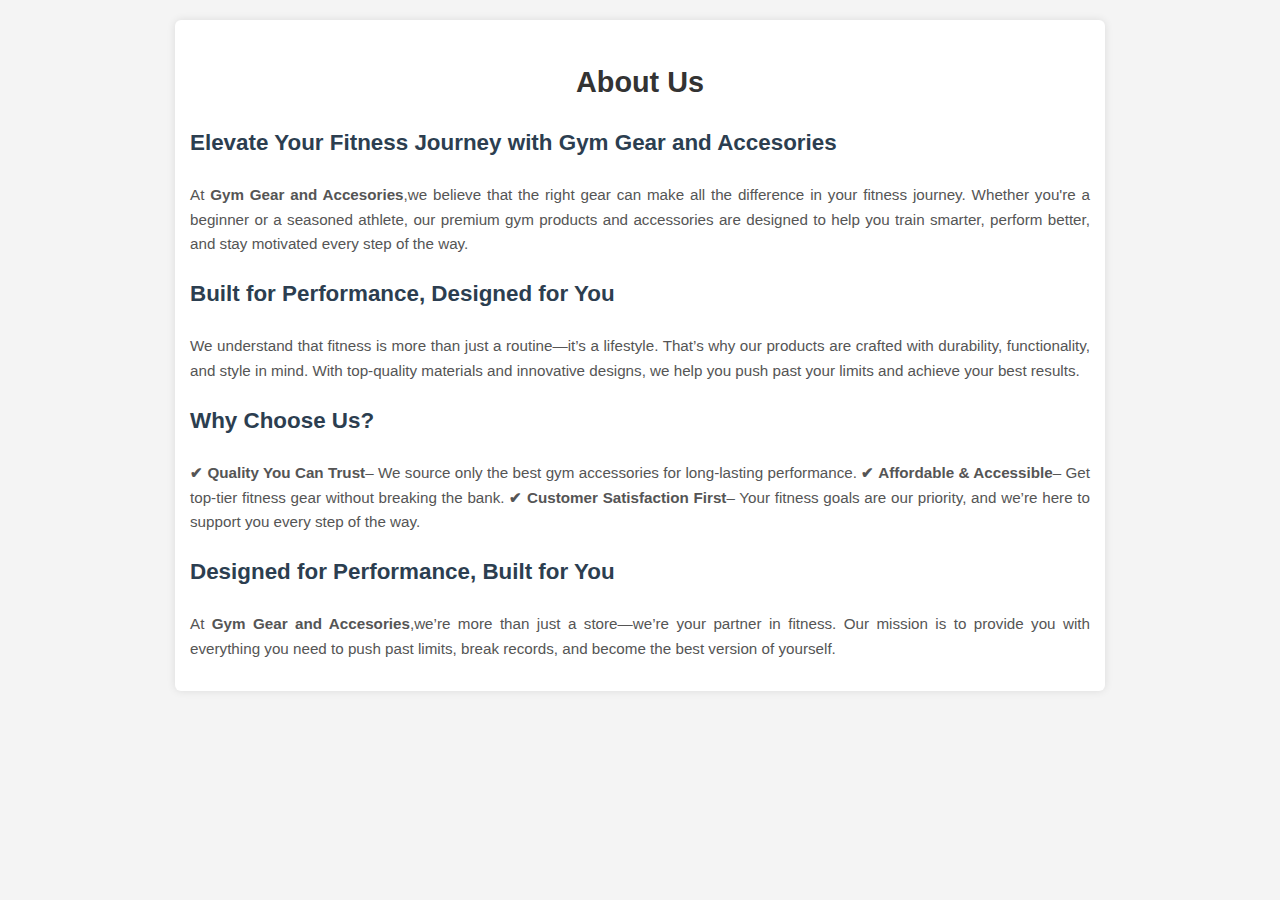
<file: abt.html>
<!DOCTYPE html>
<html lang="en">
<head>
    <meta charset="UTF-8">
    <meta name="viewport" content="width=device-width, initial-scale=1.0">
    <title>About Us - Your Gift Shop Name</title>
    <link rel="stylesheet" href="abt.css"> <!-- Link to your CSS file -->
</head>
<body>
    <div class="container">
        <h2>About Us</h2>

        <section>
            <h3>Elevate Your Fitness Journey with Gym Gear and Accesories</h3>
            <p>
                At <strong>Gym Gear and Accesories</strong>,we believe that the right gear can make all the difference in your fitness journey. Whether you're a beginner or a seasoned athlete,
                our premium gym products and accessories are designed to help you train smarter, perform better, and stay motivated every step of the way.
            </p>
        </section>

        <section>
            <h3>Built for Performance, Designed for You</h3>
            <p>
                We understand that fitness is more than just a routine—it’s a lifestyle. That’s why our products are crafted with durability, functionality,
                and style in mind. With top-quality materials and innovative designs, we help you push past your limits and achieve your best results.
            </p>
        </section>

        <section>
            <h3>Why Choose Us?</h3>
            <p>
                <strong>✔ Quality You Can Trust</strong>– We source only the best gym accessories for long-lasting performance.
                <strong>✔ Affordable & Accessible</strong>– Get top-tier fitness gear without breaking the bank.
                <strong>✔ Customer Satisfaction First</strong>– Your fitness goals are our priority, and we’re here to support you every step of the way.
            </p>
        </section>

        <section>
            <h3>Designed for Performance, Built for You</h3>
            <p>
                At <strong>Gym Gear and Accesories</strong>,we’re more than just a store—we’re your partner in fitness. Our mission is to provide you with everything you need to push past limits,
                break records, and become the best version of yourself.
            </p>
        </section>
    </div>
</body>
</html>
</file>
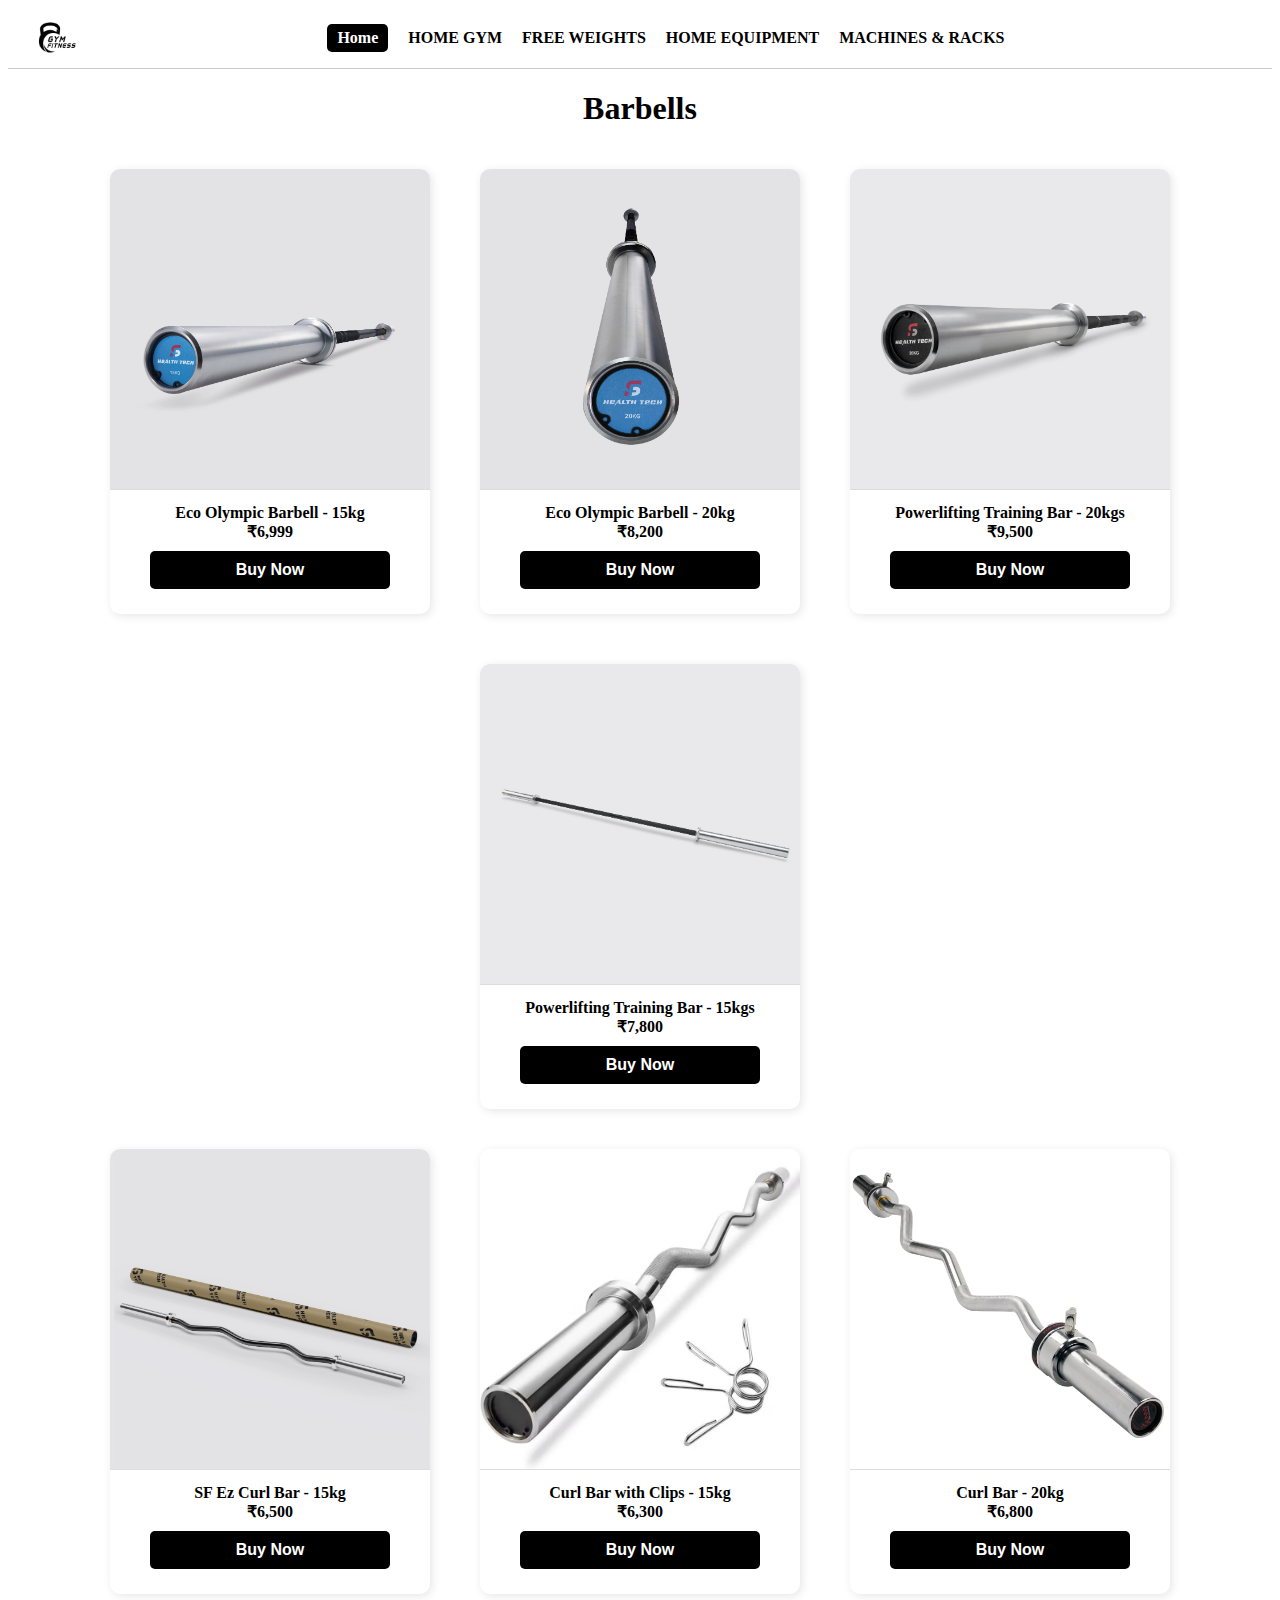
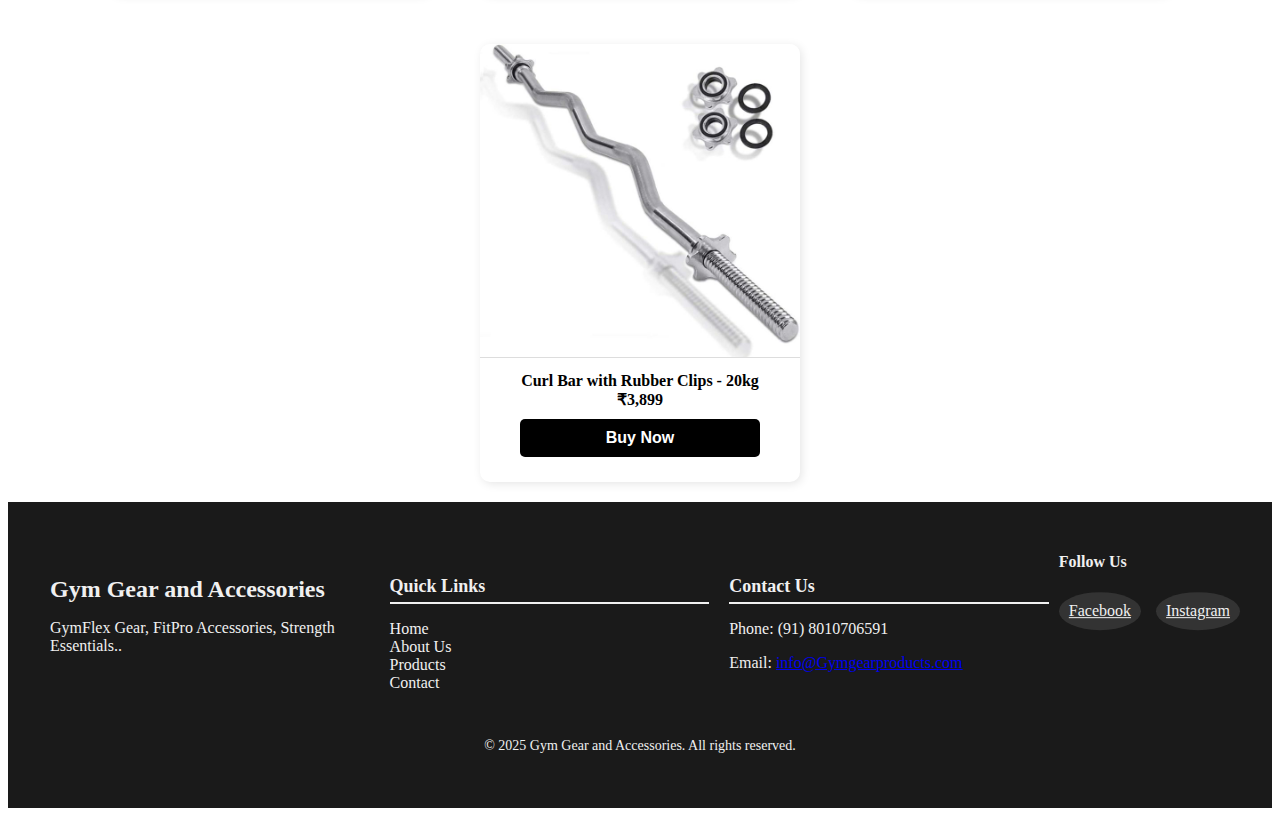
<file: Barbells.html>
<!DOCTYPE html>
<html lang="en">
<head>
    <meta charset="UTF-8">
    <meta name="viewport" content="width=device-width, initial-scale=1.0">
    <title>Gym Gear and Accessories</title>
</head>
<link rel="stylesheet" href="styles.css">
<table>
    <tr>


<body>
    <nav class="navbar">
        <div class="logo">
            <img src="logo.jpg.png" alt="Health Tech Logo">
        </div>
        <div class="menu">
            <a href="index.html" class="sale">Home</a>
            <div class="dropdown">
                <a href="#">HOME GYM</a>
                <div class="dropdown-content">
                    <a href="Benches.html">Benches</a> 
                    <a href="Dumbbel.html">Dumbbells</a>
                </div>
            </div>
            <div class="dropdown">
                <a href="#">FREE WEIGHTS</a>
                <div class="dropdown-content">
                    <a href="Kettlebells.html">Kettlebells</a>
                    <a href="#">Barbells</a>
                    <a href="Weightplates.html">Weight Plates</a>
                </div>
            </div>
            <div class="dropdown">
                <a href="Homeequipment.html">HOME EQUIPMENT</a>
            </div>
            <a href="Machinerack.html">MACHINES & RACKS</a>
        </div>
        <div class="icons">
            <i class="profile-icon"></i>
            <i class="cart-icon"></i>
        </div>
        </tr>
        </table>

<div>
<table>
    <tr>
    <center><h1>Barbells</h1></center>
</tr>
</table>
</div>

<!DOCTYPE html>
<html lang="en">
<head>
    <meta charset="UTF-8">
    <meta name="viewport" content="width=device-width, initial-scale=1.0">
    <title>Product Listing</title>
    <link rel="stylesheet" href="Barbells.css">
</head>
<body>

<div class="custom-product-container">
    <div class="custom-product">
        <a href="Barbell1.jpg"><img src="Barbell1.jpg" alt="Wall Balls"></a>
        <div class="custom-product-info">
            <div class="custom-product-name">Eco Olympic Barbell - 15kg</div>
            <div class="custom-price">₹6,999</div>
            <a href="buynow25.php"><button class="buy-now-btn">Buy Now</button></a>
        </div>
    </div>
    
    <div class="custom-product">
        <a href="Barbell2.jpg"><img src="Barbell2.jpg" alt="Speed Rope"></a>
        <div class="custom-product-info">
            <div class="custom-product-name">Eco Olympic Barbell - 20kg</div>
            <div class="custom-price">₹8,200</div>
            <a href="buynow26.php"><button class="buy-now-btn">Buy Now</button></a>
        </div>
    </div>

    <div class="custom-product sold-out">
        <a href="Barbell3.jpg"><img src="Barbell3.jpg" alt="Competition Kettlebells"></a>
        <div class="custom-product-info">
            <div class="custom-product-name">Powerlifting Training Bar - 20kgs</div>
            <div class="custom-price">₹9,500</div>
            <a href="buynow27.php"><button class="buy-now-btn">Buy Now</button></a>
        </div>
    </div>

    <div class="custom-product sold-out">
        <a href="Barbell4.jpg"><img src="Barbell4.jpg" alt="Home Fitness Kit Combo"></a>
        <div class="custom-product-info">
            <div class="custom-product-name">Powerlifting Training Bar - 15kgs</div>
            <div class="custom-price">₹7,800</div>
            <a href="buynow28.php"><button class="buy-now-btn">Buy Now</button></a>
        </div>
    </div>
</div>

<div class="custom-product-container">
    <div class="custom-product">
        <a href="Barbell5.jpg"><img src="Barbell5.jpg" alt="Hex Dumbbell-pair"></a>
        <div class="custom-product-info">
            <div class="custom-product-name">SF Ez Curl Bar - 15kg</div>
            <div class="custom-price">₹6,500</div>
            <a href="buynow29.php"><button class="buy-now-btn">Buy Now</button></a>
        </div>
    </div>
    
    <div class="custom-product">
        <a href="Barbell6.jpg"><img src="Barbell6.jpg" alt="Rubber Gym Flooring"></a>
        <div class="custom-product-info">
            <div class="custom-product-name">Curl Bar with Clips - 15kg</div>
            <div class="custom-price">₹6,300</div>
            <a href="buynow30.php"><button class="buy-now-btn">Buy Now</button></a>
        </div>
    </div>

    <div class="custom-product sold-out">
        <a href="Barbell7.jpg"><img src="Barbell7.jpg" alt="Wall Mounted Pull Up Bar"></a>
        <div class="custom-product-info">
            <div class="custom-product-name">Curl Bar - 20kg</div>
            <div class="custom-price">₹6,800</div>
            <a href="buynow31.php"><button class="buy-now-btn">Buy Now</button></a>
        </div>
    </div>

    <div class="custom-product sold-out">
        <a href="Barbell8.jpg"><img src="Barbell8.jpg" alt="Utility Adjustable Bench"></a>
        <div class="custom-product-info">
            <div class="custom-product-name">Curl Bar with Rubber Clips - 20kg</div>
            <div class="custom-price">₹3,899</div>
            <a href="buynow32.php"><button class="buy-now-btn">Buy Now</button></a>
        </div>
    </div>
</div>

</body>
</html>





<link rel="stylesheet" href="footer.css">
<footer class="footer">
    <div class="footer-container">
        <div class="footer-logo">
            <h3>Gym Gear and Accessories</h3>
            <p>GymFlex Gear,
                 FitPro Accessories,
                 Strength Essentials..</p>
        </div>
        <div class="footer-links">
            <h4>Quick Links</h4>
            <ul>
                <li><a href="index.html">Home</a></li>
                <li><a href="abt.html">About Us</a></li>
                <li><a href="Homeequipment.html">Products</a></li>
                <li><a href="#"></a></li>
                <li><a href="#"></a></li>
                <li><a href="contact.html">Contact</a></li>
            </ul>
        </div>
        <div class="footer-contact">
            <h4>Contact Us</h4>
            <p>Phone: (91) 8010706591</p>
            <p>Email: <a href="mailto:info@Gymgearproducts.com">info@Gymgearproducts.com</a></p>
        </div>
        <div class="social-menu">
            <h4>Follow Us</h4>
            <div class="social-icons">
                <a href="#" class="icon facebook">Facebook</a>
                <a href="#" class="icon instagram">Instagram</a>
            </div>
        </div>
    </div>
    <div class="footer-bottom">
        <p>© 2025 Gym Gear and Accessories. All rights reserved.</p>
    </div>
</footer>
</file>
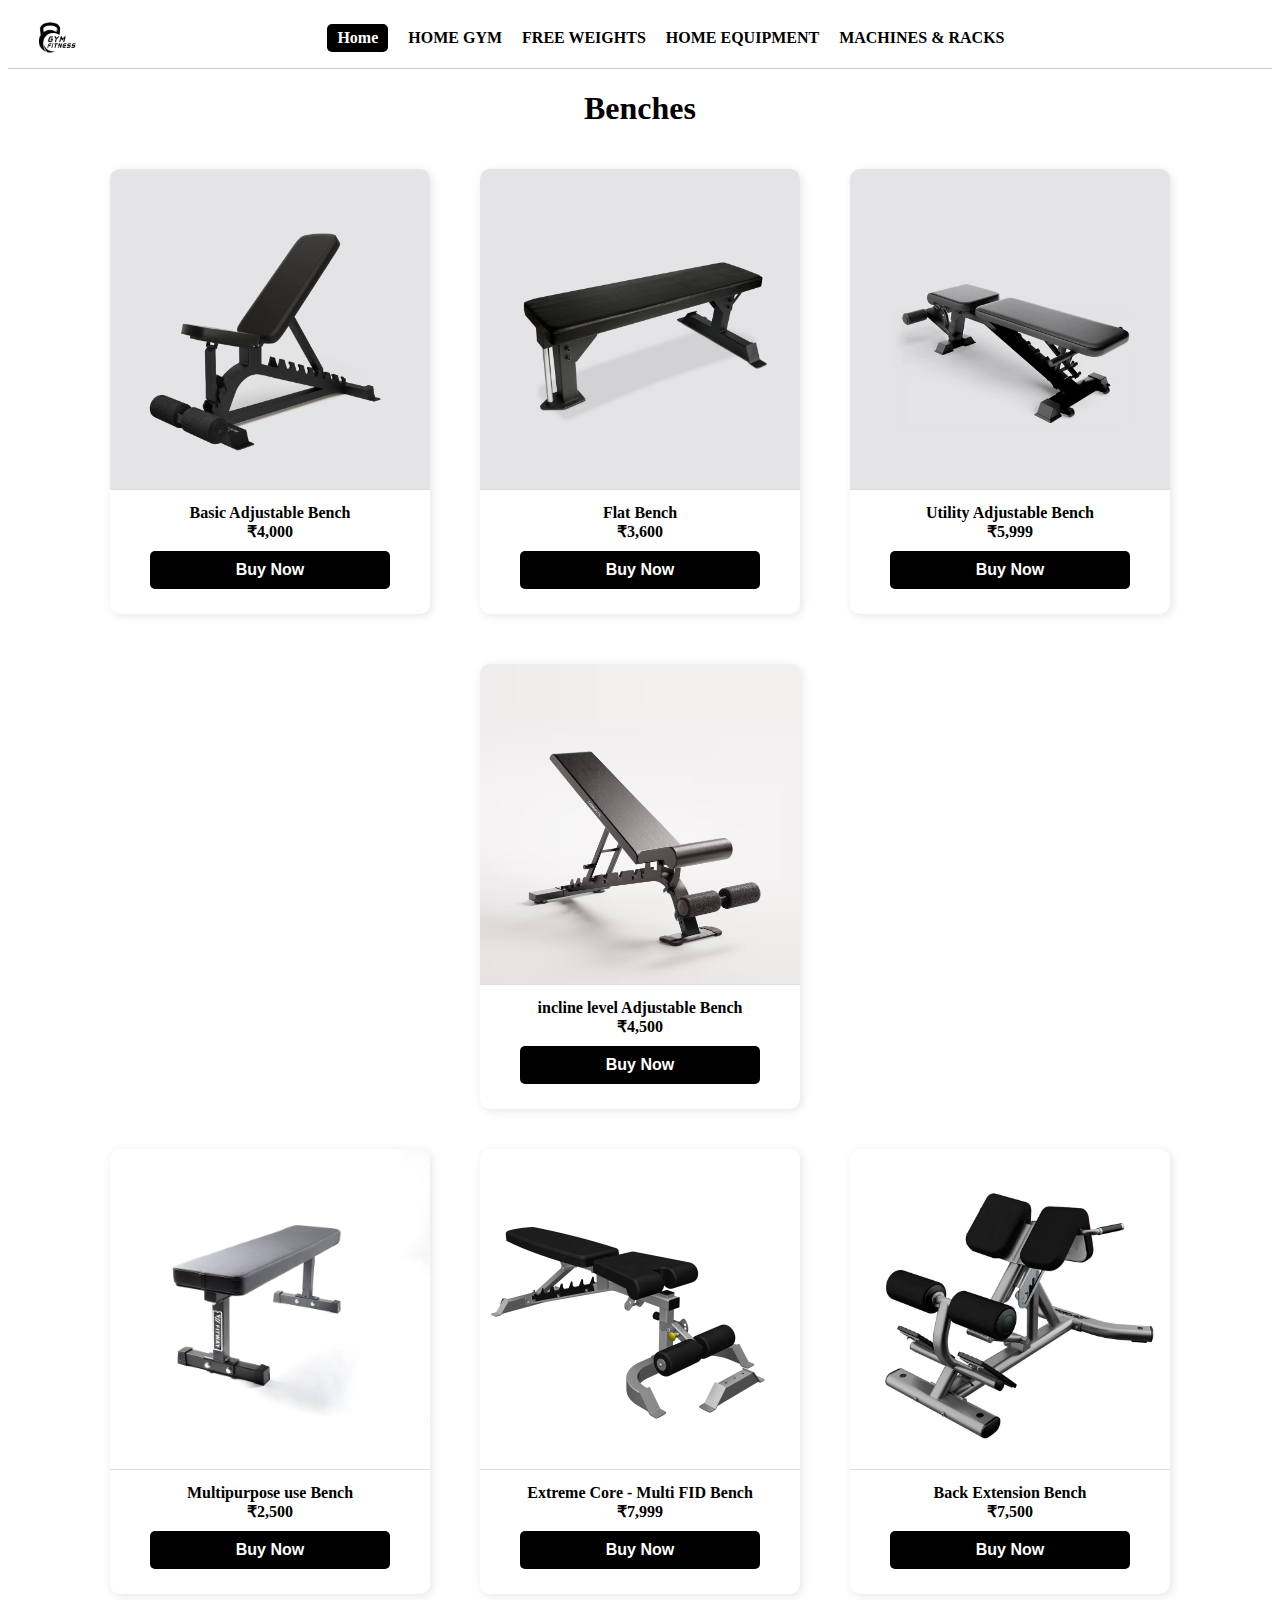
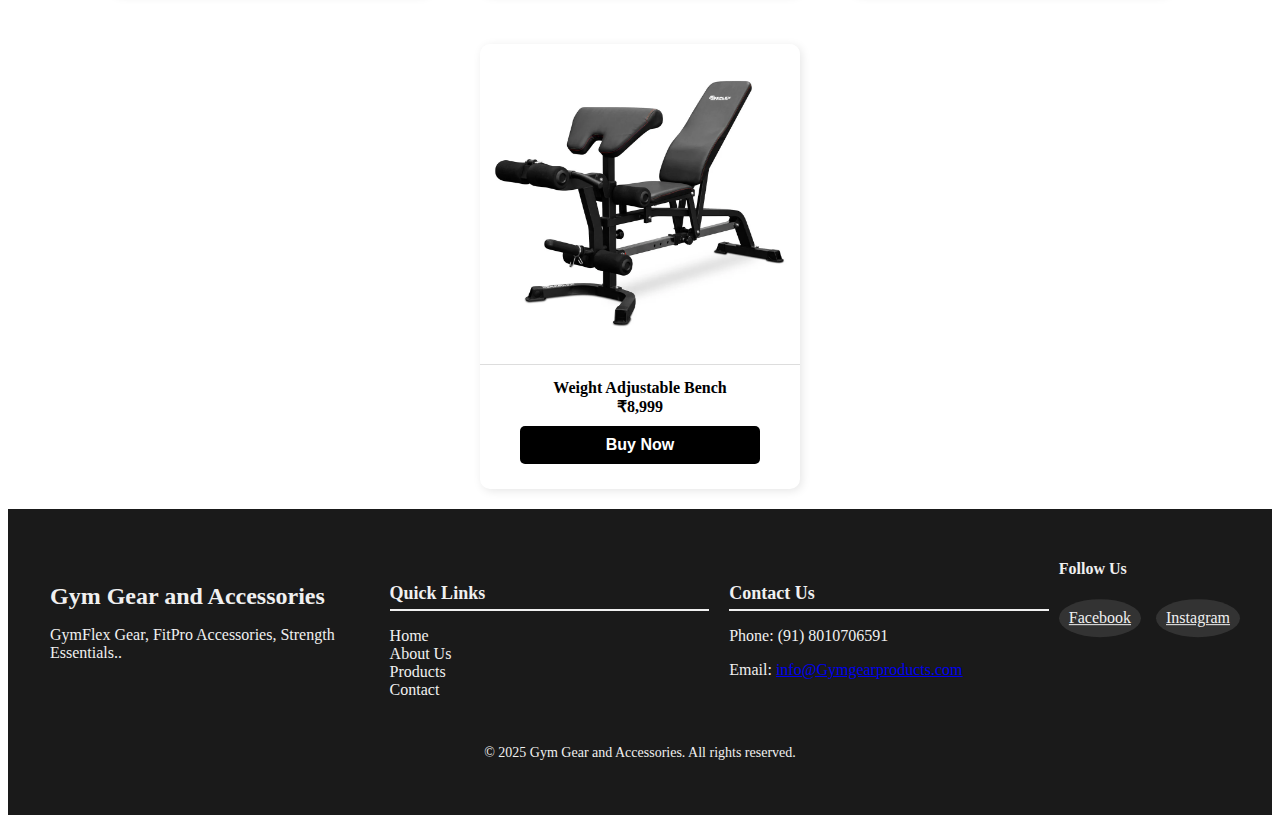
<file: Benches.html>
<!DOCTYPE html>
<html lang="en">
<head>
    <meta charset="UTF-8">
    <meta name="viewport" content="width=device-width, initial-scale=1.0">
    <title>Gym Gear and Accessories</title>
</head>
<link rel="stylesheet" href="styles.css">
<table>
    <tr>


<body>
    <nav class="navbar">
        <div class="logo">
            <img src="logo.jpg.png" alt="Health Tech Logo">
        </div>
        <div class="menu">
            <a href="index.html" class="sale">Home</a>
            <div class="dropdown">
                <a href="#">HOME GYM</a>
                <div class="dropdown-content">
                    <a href="#">Benches</a> 
                    <a href="Dumbbel.html">Dumbbells</a>
                </div>
            </div>
            <div class="dropdown">
                <a href="#">FREE WEIGHTS</a>
                <div class="dropdown-content">
                    <a href="Kettlebells.html">Kettlebells</a>
                    <a href="Barbells.html">Barbells</a>
                    <a href="Weightplates.html">Weight Plates</a>
                </div>
            </div>
            <div class="dropdown">
                <a href="Homeequipment.html">HOME EQUIPMENT</a>
            </div>
            <a href="Machinerack.html">MACHINES & RACKS</a>
        </div>
        <div class="icons">
            <i class="profile-icon"></i>
            <i class="cart-icon"></i>
        </div>
        </tr>
        </table>

<div>
<table>
    <tr>
    <center><h1>Benches</h1></center>
</tr>
</table>
</div>

<!DOCTYPE html>
<html lang="en">
<head>
    <meta charset="UTF-8">
    <meta name="viewport" content="width=device-width, initial-scale=1.0">
    <title>Product Listing</title>
    <link rel="stylesheet" href="Benches.css">
</head>
<body>

<div class="custom-product-container">
    <div class="custom-product">
       <a href="Benches1.jpg"><img src="Benches1.jpg" alt="Wall Balls"></a>
        <div class="custom-product-info">
            <div class="custom-product-name">Basic Adjustable Bench</div>
            <div class="custom-price">₹4,000</div>
            <a href="buynow1.php"><button class="buy-now-btn">Buy Now</button></a>
        </div>
    </div>
    
    <div class="custom-product">
        <a href="Benches2.jpg"><img src="Benches2.jpg" alt="Speed Rope"></a>
        <div class="custom-product-info">
            <div class="custom-product-name">Flat Bench</div>
            <div class="custom-price">₹3,600</div>
            <a href="buynow2.php"><button class="buy-now-btn">Buy Now</button></a>
        </div>
    </div>

    <div class="custom-product sold-out">
        <a href="Benches3.jpg"><img src="Benches3.jpg" alt="Competition Kettlebells"></a>
        <div class="custom-product-info">
            <div class="custom-product-name">Utility Adjustable Bench</div>
            <div class="custom-price">₹5,999</div>
            <a href="buynow3.php"><button class="buy-now-btn">Buy Now</button></a>
        </div>
    </div>

    <div class="custom-product sold-out">
        <a href="Benches4.jpg"><img src="Benches4.jpg" alt="Home Fitness Kit Combo"></a>
        <div class="custom-product-info">
            <div class="custom-product-name">incline level Adjustable Bench</div>
            <div class="custom-price">₹4,500</div>
            <a href="buynow4.php"><button class="buy-now-btn">Buy Now</button></a>
        </div>
    </div>
</div>

<div class="custom-product-container">
    <div class="custom-product">
        <a href="Benches5.jpg"><img src="Benches5.jpg" alt="Hex Dumbbell-pair"></a>
        <div class="custom-product-info">
            <div class="custom-product-name">Multipurpose use Bench</div>
            <div class="custom-price">₹2,500</div>
            <a href="buynow5.php"><button class="buy-now-btn">Buy Now</button></a>
        </div>
    </div>
    
    <div class="custom-product">
        <a href="Benches6.jpg"><img src="Benches6.jpg" alt="Rubber Gym Flooring"></a>
        <div class="custom-product-info">
            <div class="custom-product-name">Extreme Core - Multi FID Bench</div>
            <div class="custom-price">₹7,999</div>
            <a href="buynow6.php"><button class="buy-now-btn">Buy Now</button></a>
        </div>
    </div>

    <div class="custom-product sold-out">
        <a href="Benches7.jpg"><img src="Benches7.jpg" alt="Wall Mounted Pull Up Bar"></a>
        <div class="custom-product-info">
            <div class="custom-product-name">Back Extension Bench</div>
            <div class="custom-price">₹7,500</div>
            <a href="buynow7.php"><button class="buy-now-btn">Buy Now</button></a>
        </div>
    </div>

    <div class="custom-product sold-out">
        <a href="Benches8.jpg"><img src="Benches8.jpg" alt="Utility Adjustable Bench"></a>
        <div class="custom-product-info">
            <div class="custom-product-name">Weight Adjustable Bench</div>
            <div class="custom-price">₹8,999</div>
            <a href="buynow8.php"><button class="buy-now-btn">Buy Now</button></a>
        </div>
    </div>
</div>

</body>
</html>





<link rel="stylesheet" href="footer.css">
<footer class="footer">
    <div class="footer-container">
        <div class="footer-logo">
            <h3>Gym Gear and Accessories</h3>
            <p>GymFlex Gear,
                 FitPro Accessories,
                 Strength Essentials..</p>
        </div>
        <div class="footer-links">
            <h4>Quick Links</h4>
            <ul>
                <li><a href="index.html">Home</a></li>
                <li><a href="abt.html">About Us</a></li>
                <li><a href="Homeequipment.html">Products</a></li>
                <li><a href="#"></a></li>
                <li><a href="#"></a></li>
                <li><a href="contact.html">Contact</a></li>
            </ul>
        </div>
        <div class="footer-contact">
            <h4>Contact Us</h4>
            <p>Phone: (91) 8010706591</p>
            <p>Email: <a href="mailto:info@Gymgearproducts.com">info@Gymgearproducts.com</a></p>
        </div>
        <div class="social-menu">
            <h4>Follow Us</h4>
            <div class="social-icons">
                <a href="#" class="icon facebook">Facebook</a>
                <a href="#" class="icon instagram">Instagram</a>
            </div>
        </div>
    </div>
    <div class="footer-bottom">
        <p>© 2025 Gym Gear and Accessories. All rights reserved.</p>
    </div>
</footer>
</file>
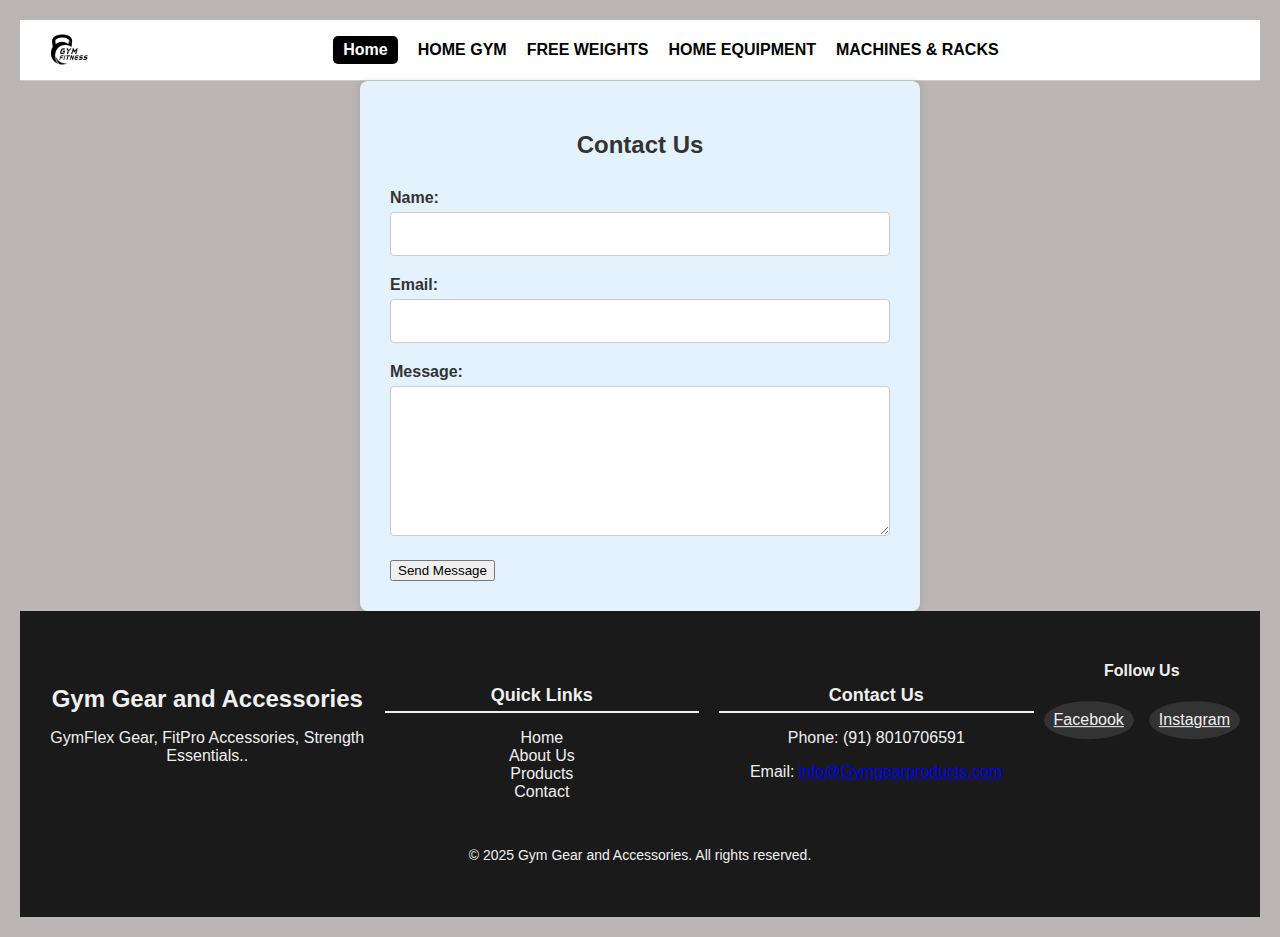
<file: contact.html>
<!DOCTYPE html>
<html lang="en">
<head>
    <meta charset="UTF-8">
    <meta name="viewport" content="width=device-width, initial-scale=1.0">
    <title>Gym Gear and Accessories</title>
</head>
<link rel="stylesheet" href="styles.css">
<table>
    <tr>


<body>
    <nav class="navbar">
        <div class="logo">
            <img src="logo.jpg.png" alt="Health Tech Logo">
        </div>
        <div class="menu">
            <a href="index.html" class="sale">Home</a>
            <div class="dropdown">
                <a href="#">HOME GYM</a>
                <div class="dropdown-content">
                    <a href="Benches.html">Benches</a> 
                    <a href="Dumbbel.html">Dumbbells</a>
                </div>
            </div>
            <div class="dropdown">
                <a href="#">FREE WEIGHTS</a>
                <div class="dropdown-content">
                    <a href="Kettlebells.html">Kettlebells</a>
                    <a href="Barbells.html">Barbells</a>
                    <a href="Weightplates.html">Weight Plates</a>
                </div>
            </div>
            <div class="dropdown">
                <a href="Homeequipment.html">HOME EQUIPMENT</a>
            </div>
            <a href="Machinerack.html">MACHINES & RACKS</a>
        </div>
        <div class="icons">
            <i class="profile-icon"></i>
            <i class="cart-icon"></i>
        </div>
        </tr>
        </table>

       

<!DOCTYPE html>
<html lang="en">
<head>
    <meta charset="UTF-8">
    <meta name="viewport" content="width=device-width, initial-scale=1.0">
    <title>Contact Form</title>
    <style>
        body {
            font-family: Arial, sans-serif;
            margin: 0;
            padding: 20px;
            background-color: #bbb5b5;
        }
        .container {
            max-width: 500px;
            margin: 0 auto;
            background-color: #e3f2fd; /* Light blue background color */
            padding: 30px;
            border-radius: 8px;
            box-shadow: 0 0 10px rgba(0, 0, 0, 0.1);
        }
        h2 {
            text-align: center;
            margin-bottom: 30px;
            color: #333; /* Adjusted text color */
        }
        .form-group {
            margin-bottom: 20px;
        }
        label {
            display: block;
            margin-bottom: 5px;
            font-weight: bold;
            color: #333; /* Adjusted label color */
        }
        input[type="text"], input[type="email"], textarea {
            width: 100%;
            padding: 12px;
            border: 1px solid #ccc;
            border-radius: 4px;
            box-sizing: border-box;
            font-size: 16px;
            background-color: #fff; /* White background color */
            color: #333; /* Adjusted text color */
        }
        textarea {
            height: 150px;
        }
        input[type="submit"] {
            background-color: #4CAF50;
            color: white;
            padding: 15px 40px;
            border: none;
            border-radius: 4px;
            cursor: pointer;
            display: block;
            margin: 20px auto 0;
            font-size: 16px;
            transition: background-color 0.3s ease;
        }
        input[type="submit"]:hover {
            background-color: #45a049;
        }
    </style>
</head>
<body>
    <div class="container">
        <h2>Contact Us</h2>
        <form id="contact-form" action="submit.php" method="post">
            <div class="form-group">
                <label for="name">Name:</label>
                <input type="text" id="name" name="name" required>
            </div>
            <div class="form-group">
                <label for="email">Email:</label>
                <input type="email" id="email" name="email" required>
            </div>
            <div class="form-group">
                <label for="message">Message:</label>
                <textarea id="message" name="message" required></textarea>
            </div>
            <button type="submit">Send Message</button>
        </form>
    </div>
</body>
</html>
<center>
    <html>
      <body>
    <table>
    </table>
    
    <link rel="stylesheet" href="footer.css">
<footer class="footer">
    <div class="footer-container">
        <div class="footer-logo">
            <h3>Gym Gear and Accessories</h3>
            <p>GymFlex Gear,
                 FitPro Accessories,
                 Strength Essentials..</p>
        </div>
        <div class="footer-links">
            <h4>Quick Links</h4>
            <ul>
                <li><a href="index.html">Home</a></li>
                <li><a href="abt.html">About Us</a></li>
                <li><a href="Homeequipment.html">Products</a></li>
                <li><a href="#"></a></li>
                <li><a href="#"></a></li>
                <li><a href="contact.html">Contact</a></li>
            </ul>
        </div>
        <div class="footer-contact">
            <h4>Contact Us</h4>
            <p>Phone: (91) 8010706591</p>
            <p>Email: <a href="mailto:info@Gymgearproducts.com">info@Gymgearproducts.com</a></p>
        </div>
        <div class="social-menu">
            <h4>Follow Us</h4>
            <div class="social-icons">
                <a href="#" class="icon facebook">Facebook</a>
                <a href="#" class="icon instagram">Instagram</a>
            </div>
        </div>
    </div>
    <div class="footer-bottom">
        <p>© 2025 Gym Gear and Accessories. All rights reserved.</p>
    </div>
</footer>
    </center>
    </table>
    </table>
    </body>
    </html>
    </center>
</file>
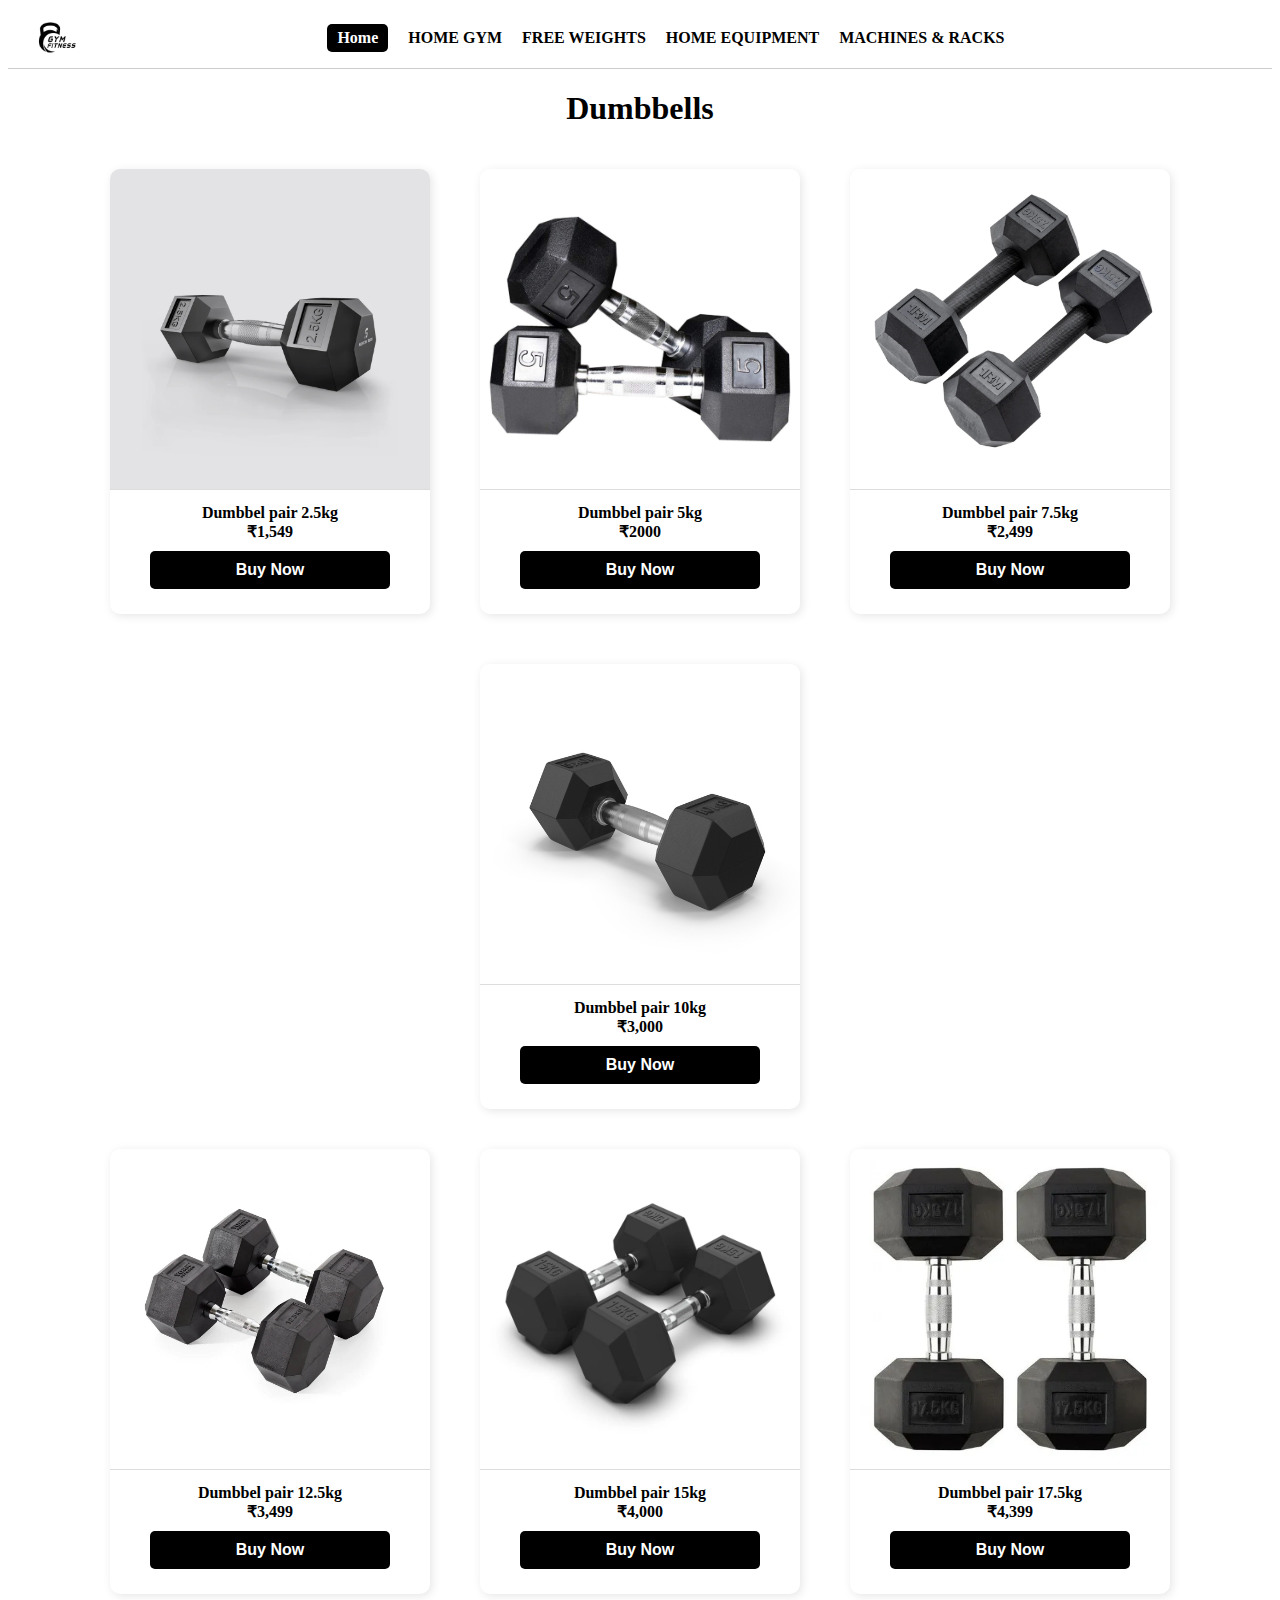
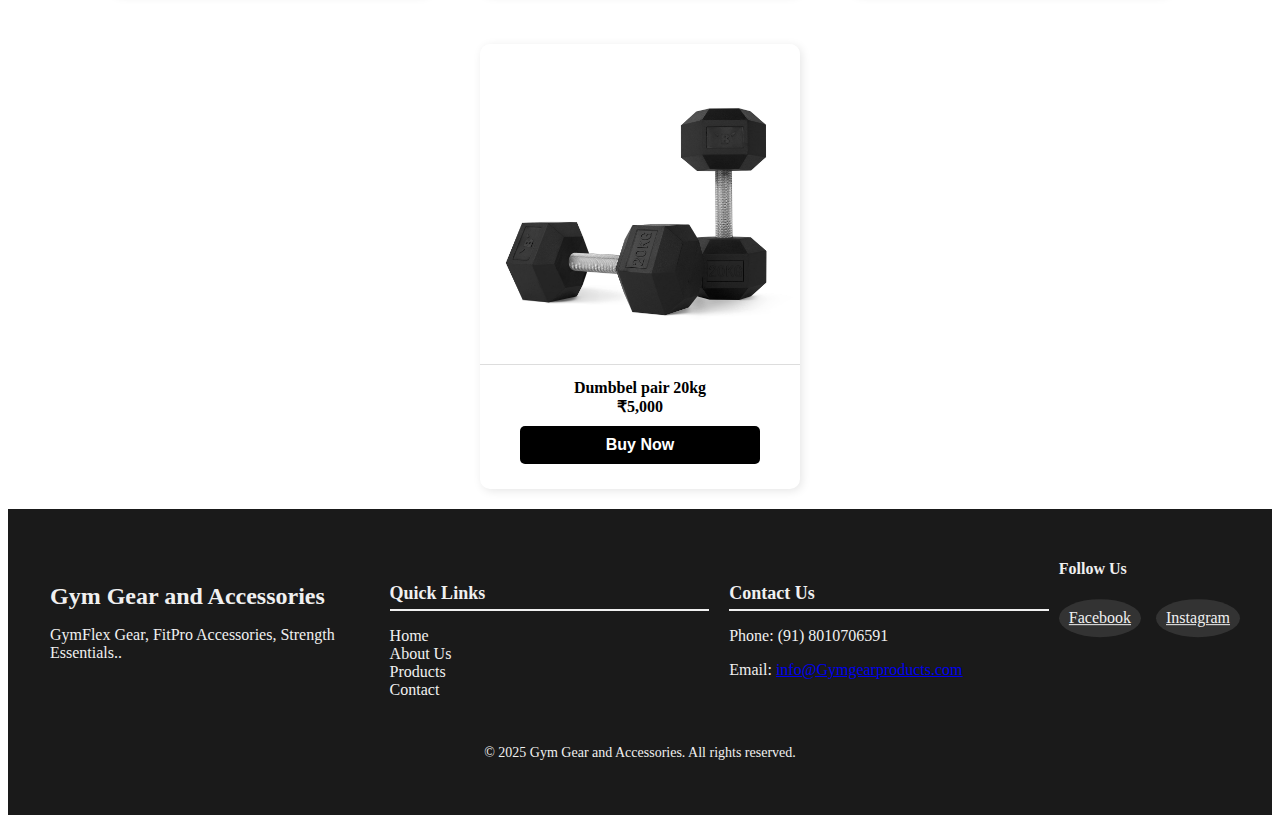
<file: Dumbbel.html>
<!DOCTYPE html>
<html lang="en">
<head>
    <meta charset="UTF-8">
    <meta name="viewport" content="width=device-width, initial-scale=1.0">
    <title>Gym Gear and Accessories</title>
</head>
<link rel="stylesheet" href="styles.css">
<table>
    <tr>


<body>
    <nav class="navbar">
        <div class="logo">
            <img src="logo.jpg.png" alt="Health Tech Logo">
        </div>
        <div class="menu">
            <a href="index.html" class="sale">Home</a>
            <div class="dropdown">
                <a href="#">HOME GYM</a>
                <div class="dropdown-content">
                    <a href="Benches.html">Benches</a> 
                    <a href="#">Dumbbells</a>
                </div>
            </div>
            <div class="dropdown">
                <a href="#">FREE WEIGHTS</a>
                <div class="dropdown-content">
                    <a href="Kettlebells.html">Kettlebells</a>
                    <a href="Barbells.html">Barbells</a>
                    <a href="Weightplates.html">Weight Plates</a>
                </div>
            </div>
            <div class="dropdown">
                <a href="Homeequipment.html">HOME EQUIPMENT</a>
            </div>
            <a href="Machinerack.html">MACHINES & RACKS</a>
        </div>
        <div class="icons">
            <i class="profile-icon"></i>
            <i class="cart-icon"></i>
        </div>
        </tr>
        </table>

<div>
<table>
    <tr>
    <center><h1>Dumbbells</h1></center>
</tr>
</table>
</div>

<!DOCTYPE html>
<html lang="en">
<head>
    <meta charset="UTF-8">
    <meta name="viewport" content="width=device-width, initial-scale=1.0">
    <title>Product Listing</title>
    <link rel="stylesheet" href="Dumbbel.css">
</head>
<body>

<div class="custom-product-container">
    <div class="custom-product">
        <a href="Dumbbel1.jpg"><img src="Dumbbel1.jpg" alt="Wall Balls"></a>
        <div class="custom-product-info">
            <div class="custom-product-name">Dumbbel pair 2.5kg</div>
            <div class="custom-price">₹1,549</div>
            <a href="buynow9.php"><button class="buy-now-btn">Buy Now</button></a>
        </div>
    </div>
    
    <div class="custom-product">
        <a href="Dumbbel2.jpg"><img src="Dumbbel2.jpg" alt="Speed Rope"></a>
        <div class="custom-product-info">
            <div class="custom-product-name">Dumbbel pair 5kg</div>
            <div class="custom-price">₹2000</div>
            <a href="buynow10.php"><button class="buy-now-btn">Buy Now</button></a>
        </div>
    </div>

    <div class="custom-product sold-out">
        <a href="Dumbbel3.jpg"><img src="Dumbbel3.jpg" alt="Competition Kettlebells"></a>
        <div class="custom-product-info">
            <div class="custom-product-name">Dumbbel pair 7.5kg</div>
            <div class="custom-price">₹2,499</div>
            <a href="buynow11.php"><button class="buy-now-btn">Buy Now</button></a>
        </div>
    </div>

    <div class="custom-product sold-out">
        <a href="Dumbbel4.jpg"><img src="Dumbbel4.jpg" alt="Home Fitness Kit Combo"></a>
        <div class="custom-product-info">
            <div class="custom-product-name">Dumbbel pair 10kg</div>
            <div class="custom-price">₹3,000</div>
            <a href="buynow12.php"><button class="buy-now-btn">Buy Now</button></a>
        </div>
    </div>
</div>

<div class="custom-product-container">
    <div class="custom-product">
        <a href="Dumbbel5.jpg"><img src="Dumbbel5.jpg" alt="Hex Dumbbell-pair"></a>
        <div class="custom-product-info">
            <div class="custom-product-name">Dumbbel pair 12.5kg</div>
            <div class="custom-price">₹3,499</div>
            <a href="buynow13.php"><button class="buy-now-btn">Buy Now</button></a>
        </div>
    </div>
    
    <div class="custom-product">
        <a href="Dumbbel6.jpg"><img src="Dumbbel6.jpg" alt="Rubber Gym Flooring"></a>
        <div class="custom-product-info">
            <div class="custom-product-name">Dumbbel pair 15kg</div>
            <div class="custom-price">₹4,000</div>
            <a href="buynow14.php"><button class="buy-now-btn">Buy Now</button></a>
        </div>
    </div>

    <div class="custom-product sold-out">
        <a href="Dumbbel7.jpg"><img src="Dumbbel7.jpg" alt="Wall Mounted Pull Up Bar"></a>
        <div class="custom-product-info">
            <div class="custom-product-name">Dumbbel pair 17.5kg</div>
            <div class="custom-price">₹4,399</div>
            <a href="buynow15.php"><button class="buy-now-btn">Buy Now</button></a>
        </div>
    </div>

    <div class="custom-product sold-out">
        <a href="Dumbbel8.jpg.jpg"><img src="Dumbbel8.jpg.jpg" alt="Utility Adjustable Bench"></a>
        <div class="custom-product-info">
            <div class="custom-product-name">Dumbbel pair 20kg</div>
            <div class="custom-price">₹5,000</div>
            <a href="buynow16.php"><button class="buy-now-btn">Buy Now</button></a>
        </div>
    </div>
</div>

</body>
</html>





<link rel="stylesheet" href="footer.css">
<footer class="footer">
    <div class="footer-container">
        <div class="footer-logo">
            <h3>Gym Gear and Accessories</h3>
            <p>GymFlex Gear,
                 FitPro Accessories,
                 Strength Essentials..</p>
        </div>
        <div class="footer-links">
            <h4>Quick Links</h4>
            <ul>
                <li><a href="index.html">Home</a></li>
                <li><a href="abt.html">About Us</a></li>
                <li><a href="Homeequipment.html">Products</a></li>
                <li><a href="#"></a></li>
                <li><a href="#"></a></li>
                <li><a href="contact.html">Contact</a></li>
            </ul>
        </div>
        <div class="footer-contact">
            <h4>Contact Us</h4>
            <p>Phone: (91) 8010706591</p>
            <p>Email: <a href="mailto:info@Gymgearproducts.com">info@Gymgearproducts.com</a></p>
        </div>
        <div class="social-menu">
            <h4>Follow Us</h4>
            <div class="social-icons">
                <a href="#" class="icon facebook">Facebook</a>
                <a href="#" class="icon instagram">Instagram</a>
            </div>
        </div>
    </div>
    <div class="footer-bottom">
        <p>© 2025 Gym Gear and Accessories. All rights reserved.</p>
    </div>
</footer>
</file>
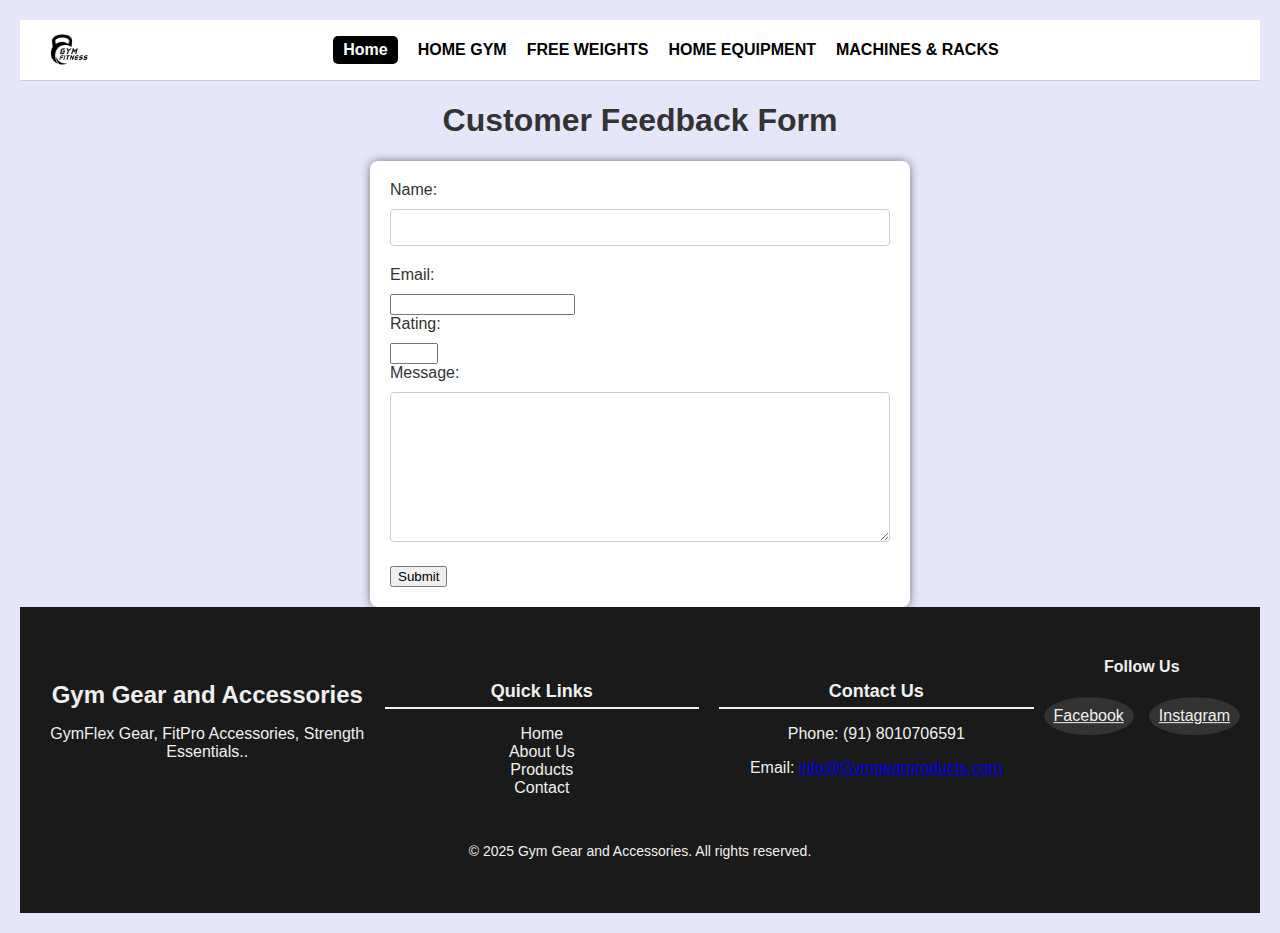
<file: feedback.html>
<!DOCTYPE html>
<html lang="en">
<head>
    <meta charset="UTF-8">
    <meta name="viewport" content="width=device-width, initial-scale=1.0">
    <title>Gym Gear and Accessories</title>
</head>
<link rel="stylesheet" href="styles.css">
<table>
    <tr>


<body>
    <nav class="navbar">
        <div class="logo">
            <img src="logo.jpg.png" alt="Health Tech Logo">
        </div>
        <div class="menu">
            <a href="index.html" class="sale">Home</a>
            <div class="dropdown">
                <a href="#">HOME GYM</a>
                <div class="dropdown-content">
                    <a href="Benches.html">Benches</a> 
                    <a href="Dumbbel.html">Dumbbells</a>
                </div>
            </div>
            <div class="dropdown">
                <a href="#">FREE WEIGHTS</a>
                <div class="dropdown-content">
                    <a href="Kettlebells.html">Kettlebells</a>
                    <a href="Barbells.html">Barbells</a>
                    <a href="Weightplates.html">Weight Plates</a>
                </div>
            </div>
            <div class="dropdown">
                <a href="Homeequipment.html">HOME EQUIPMENT</a>
            </div>
            <a href="Machinerack.html">MACHINES & RACKS</a>
        </div>
        <div class="icons">
            <i class="profile-icon"></i>
            <i class="cart-icon"></i>
        </div>
        </tr>
        </table>

<!DOCTYPE html>
<html lang="en">
<head>
    <meta charset="UTF-8">
    <meta name="viewport" content="width=device-width, initial-scale=1.0">
    <title>Customer Feedback Form</title>
    <style>
        body {
            font-family: Arial, sans-serif;
            margin: 0;
            padding: 20px;
            background-color: lavender;
            color: #333; /* Changing text color to improve readability */
        }
        h1 {
            text-align: center;
        }
        .container {
            max-width: 500px;
            margin: 0 auto;
            background-color: #fff; /* Changing container background color to white for contrast */
            padding: 20px;
            border-radius: 8px;
            box-shadow: 0 0 10px rgba(0, 0, 0, 0.5);
        }
        label {
            display: block;
            margin-bottom: 10px;
        }
        input[type="text"], textarea {
            width: 100%;
            padding: 10px;
            margin-bottom: 20px;
            border: 1px solid #ccc;
            border-radius: 4px;
            box-sizing: border-box;
        }
        textarea {
            height: 150px;
        }
        .submit-container {
            text-align: center;
        }
        input[type="submit"] {
            background-color: #4CAF50;
            color: white;
            padding: 15px 30px;
            border: none;
            border-radius: 4px;
            cursor: pointer;
            margin-top: 20px;
        }
        input[type="submit"]:hover {
            background-color: #45a049;
        }
    </style>
</head>
<body>
    <h1>Customer Feedback Form</h1>
    <div class="container">
        <form method="POST" action="feedbacksubmit.php">
            <label for="name">Name:</label>
            <input type="text" name="name" id="name" required>
        
            <label for="email">Email:</label>
            <input type="email" name="email" id="email" required>
        
            <label for="rating">Rating:</label>
            <input type="number" name="rating" id="rating" min="1" max="5" required>
        
            <label for="message">Message:</label>
            <textarea name="message" id="message" required></textarea>
        
            <button type="submit">Submit</button>
        </form>
        
    </div>

    <script>
        // Function to handle form submission
        document.getElementById("feedback-form").addEventListener("submit", function(event) {
            // Display an alert message
            alert("Thank you for giving feedback!");
        });
    </script>
</body>
</html>
<center>
    <html>
      <body>
    <table>
    </table>
    
    <link rel="stylesheet" href="footer.css">
<footer class="footer">
    <div class="footer-container">
        <div class="footer-logo">
            <h3>Gym Gear and Accessories</h3>
            <p>GymFlex Gear,
                 FitPro Accessories,
                 Strength Essentials..</p>
        </div>
        <div class="footer-links">
            <h4>Quick Links</h4>
            <ul>
                <li><a href="index.html">Home</a></li>
                <li><a href="abt.html">About Us</a></li>
                <li><a href="Homeequipment.html">Products</a></li>
                <li><a href="#"></a></li>
                <li><a href="#"></a></li>
                <li><a href="contact.html">Contact</a></li>
            </ul>
        </div>
        <div class="footer-contact">
            <h4>Contact Us</h4>
            <p>Phone: (91) 8010706591</p>
            <p>Email: <a href="mailto:info@Gymgearproducts.com">info@Gymgearproducts.com</a></p>
        </div>
        <div class="social-menu">
            <h4>Follow Us</h4>
            <div class="social-icons">
                <a href="#" class="icon facebook">Facebook</a>
                <a href="#" class="icon instagram">Instagram</a>
            </div>
        </div>
    </div>
    <div class="footer-bottom">
        <p>© 2025 Gym Gear and Accessories. All rights reserved.</p>
    </div>
</footer>
    </center>
    </table>
    </table>
    </body>
    </html>
    </center>
</file>
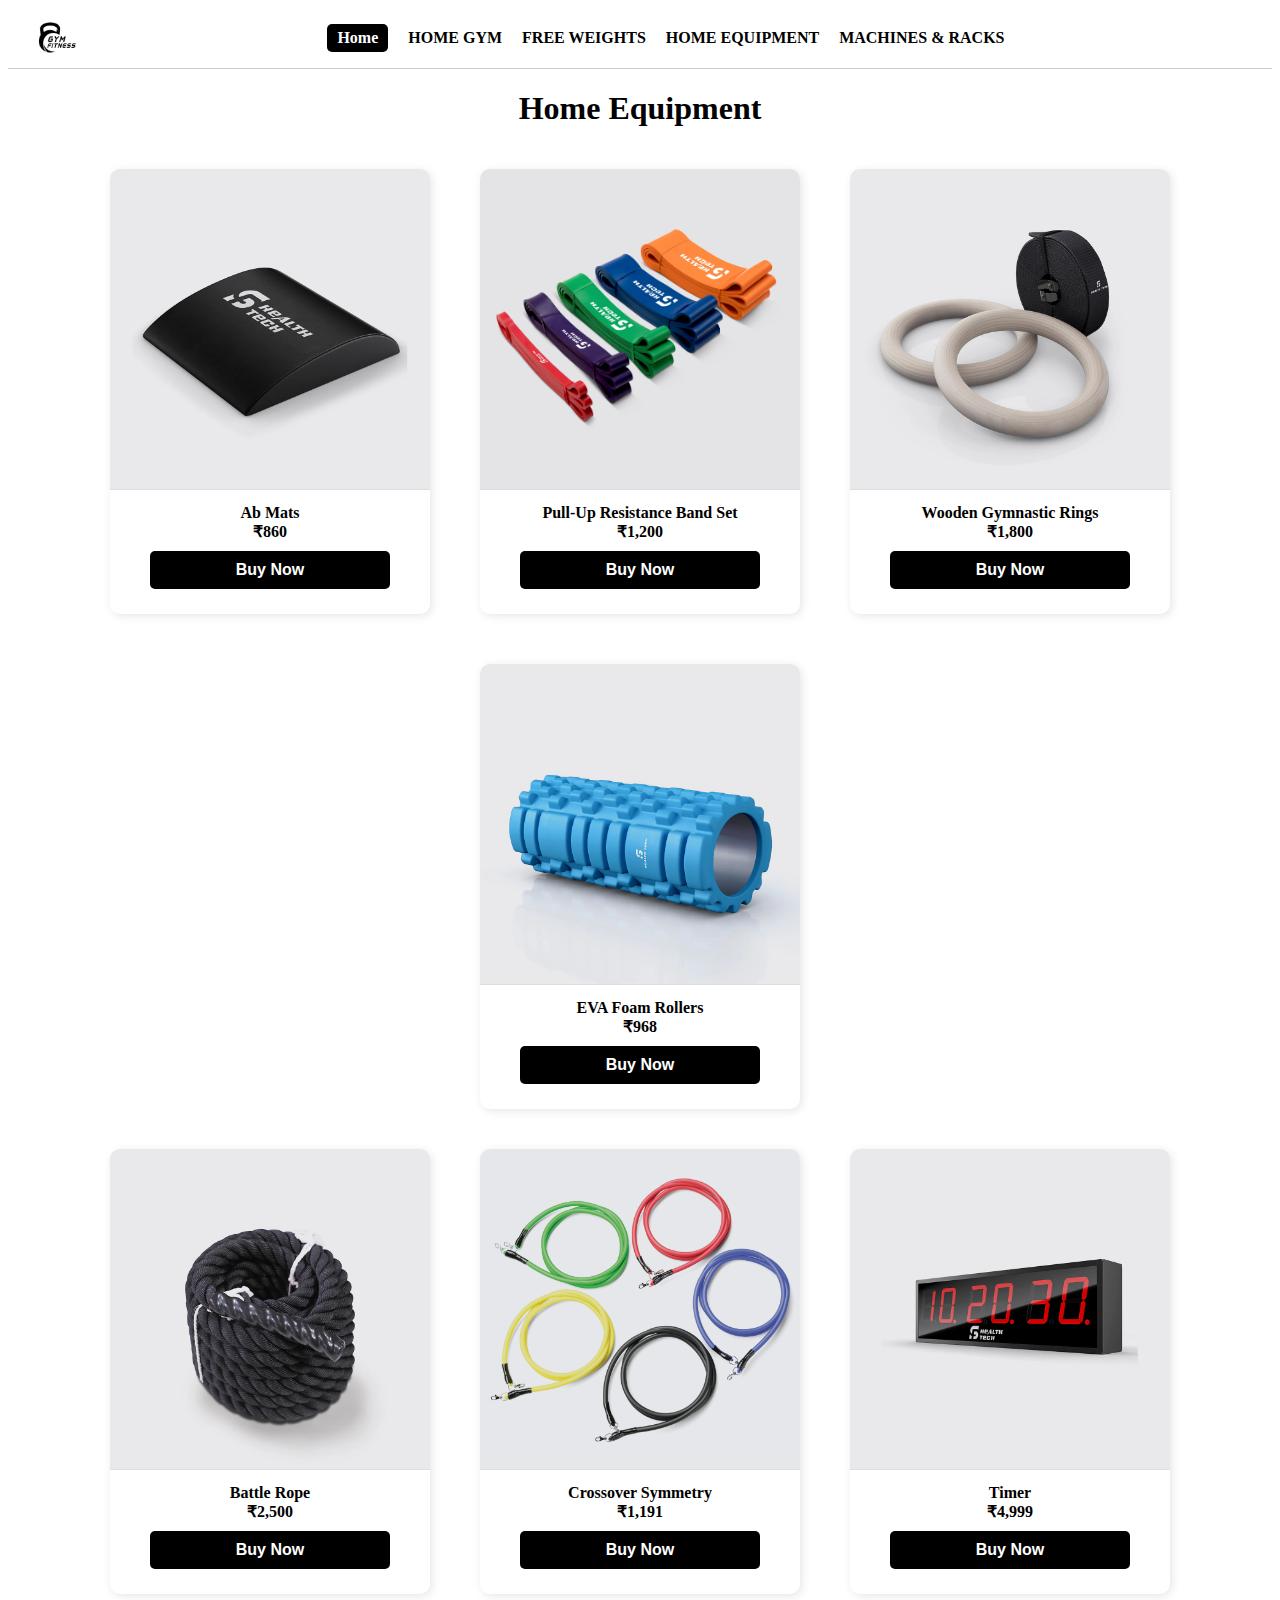
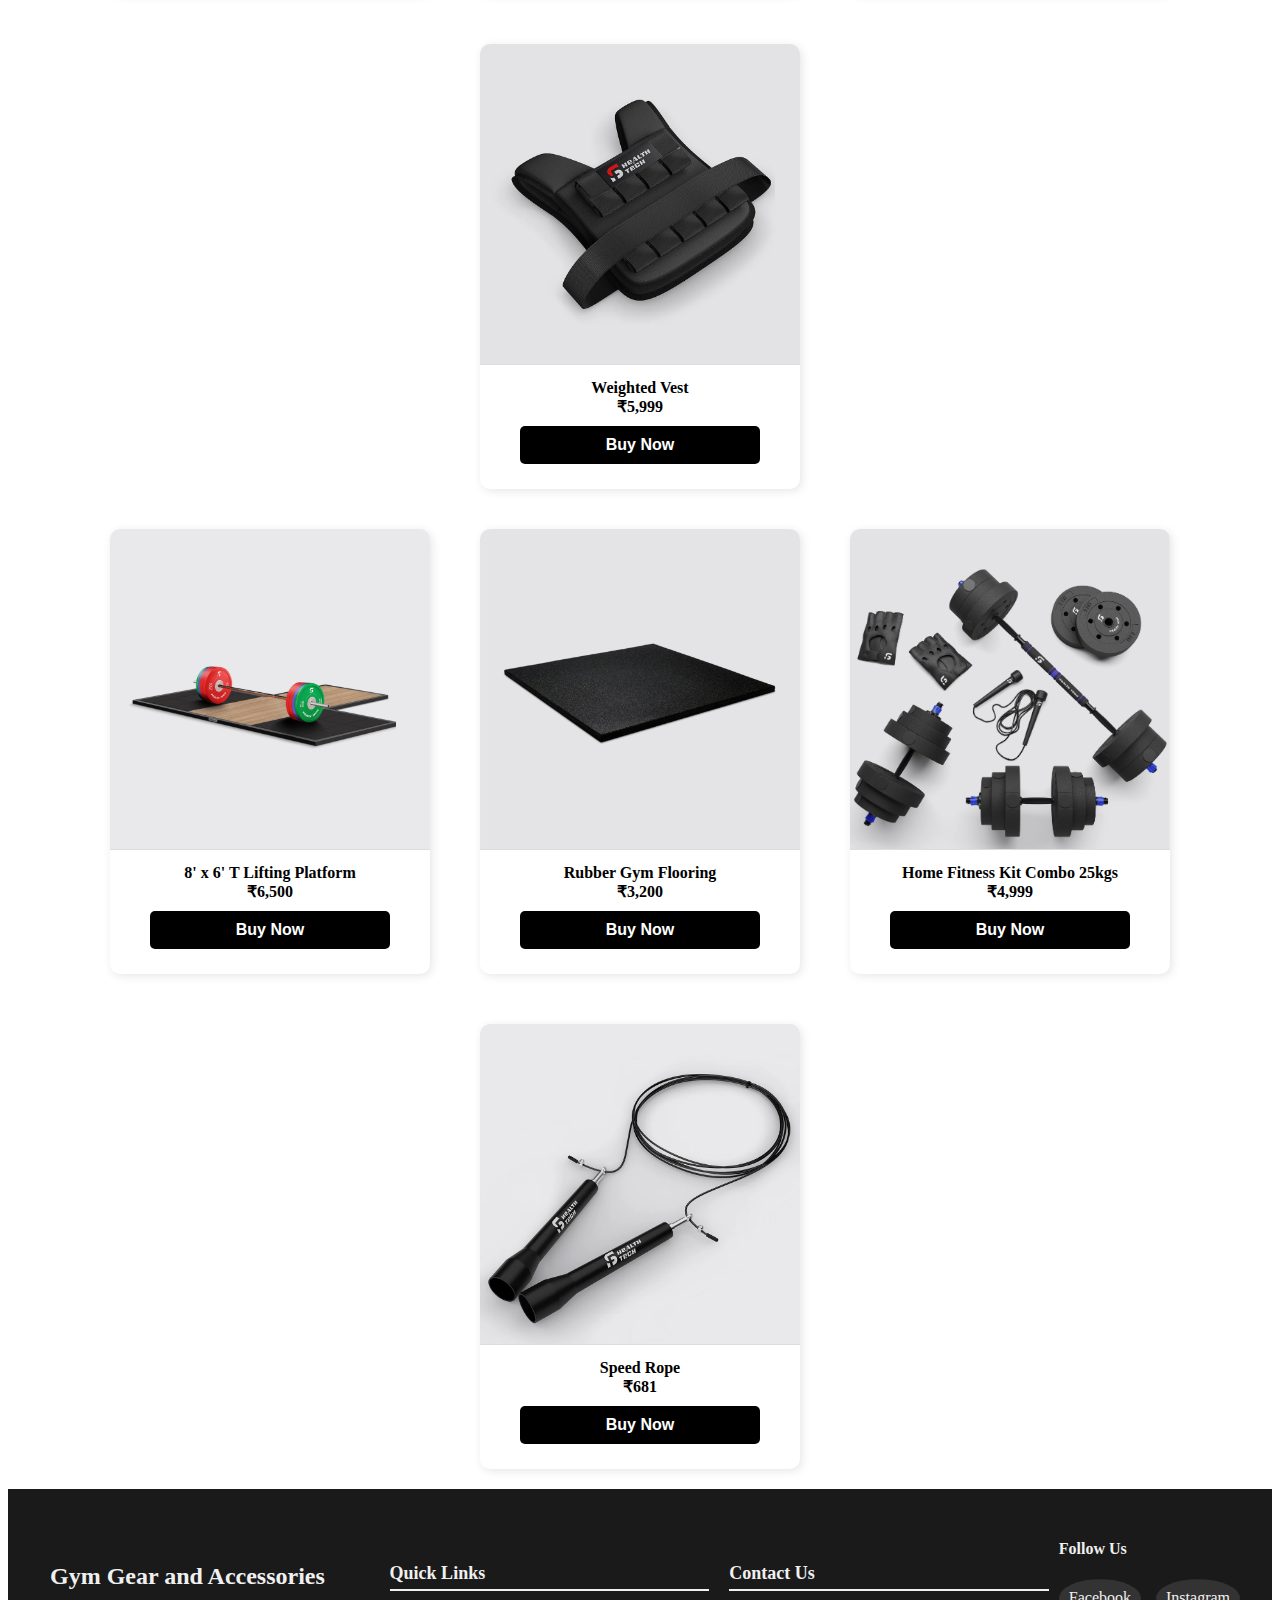
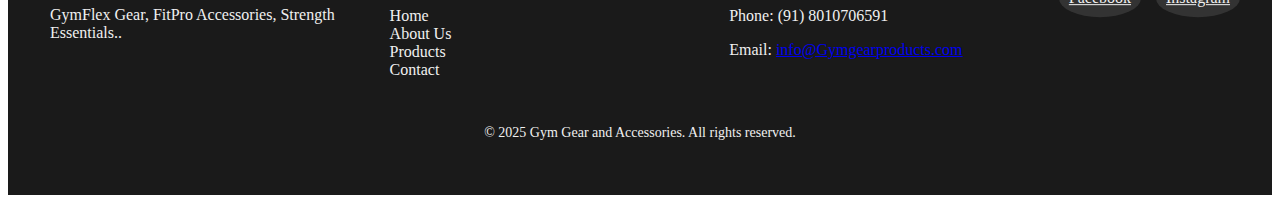
<file: Homeequipment.html>
<!DOCTYPE html>
<html lang="en">
<head>
    <meta charset="UTF-8">
    <meta name="viewport" content="width=device-width, initial-scale=1.0">
    <title>Gym Gear and Accessories</title>
</head>
<link rel="stylesheet" href="styles.css">
<table>
    <tr>


<body>
    <nav class="navbar">
        <div class="logo">
            <img src="logo.jpg.png" alt="Health Tech Logo">
        </div>
        <div class="menu">
            <a href="index.html" class="sale">Home</a>
            <div class="dropdown">
                <a href="#">HOME GYM</a>
                <div class="dropdown-content">
                    <a href="Benches.html">Benches</a> 
                    <a href="Dumbbel.html">Dumbbells</a>
                </div>
            </div>
            <div class="dropdown">
                <a href="#">FREE WEIGHTS</a>
                <div class="dropdown-content">
                    <a href="Kettlebells.html">Kettlebells</a>
                    <a href="Barbells.html">Barbells</a>
                    <a href="Weightplates.html">Weight Plates</a>
                </div>
            </div>
            <div class="dropdown">
                <a href="#">HOME EQUIPMENT</a>
            </div>
            <a href="Machinerack.html">MACHINES & RACKS</a>
        </div>
        <div class="icons">
            <i class="profile-icon"></i>
            <i class="cart-icon"></i>
        </div>
        </tr>
        </table>

<div>
<table>
    <tr>
    <center><h1>Home Equipment</h1></center>
</tr>
</table>
</div>

<!DOCTYPE html>
<html lang="en">
<head>
    <meta charset="UTF-8">
    <meta name="viewport" content="width=device-width, initial-scale=1.0">
    <title>Product Listing</title>
    <link rel="stylesheet" href="Homeequipment.css">
</head>
<body>

<div class="custom-product-container">
    <div class="custom-product">
        <a href="Homeequipment1.jpg"><img src="Homeequipment1.jpg" alt="Wall Balls"></a>
        <div class="custom-product-info">
            <div class="custom-product-name">Ab Mats</div>
            <div class="custom-price">₹860</div>
            <a href="buynow41.php"><button class="buy-now-btn">Buy Now</button></a>
        </div>
    </div>
    
    <div class="custom-product">
        <a href="Homeequipment2.jpg"><img src="Homeequipment2.jpg" alt="Speed Rope"></a>
        <div class="custom-product-info">
            <div class="custom-product-name">Pull-Up Resistance Band Set</div>
            <div class="custom-price">₹1,200</div>
            <a href="buynow42.php"><button class="buy-now-btn">Buy Now</button></a>
        </div>
    </div>

    <div class="custom-product sold-out">
        <a href="Homeequipment3.jpg"><img src="Homeequipment3.jpg" alt="Competition Kettlebells"></a>
        <div class="custom-product-info">
            <div class="custom-product-name">Wooden Gymnastic Rings</div>
            <div class="custom-price">₹1,800</div>
            <a href="buynow43.php"><button class="buy-now-btn">Buy Now</button></a>
        </div>
    </div>

    <div class="custom-product sold-out">
        <a href="Homeequipment4.jpg"><img src="Homeequipment4.jpg" alt="Home Fitness Kit Combo"></a>
        <div class="custom-product-info">
            <div class="custom-product-name">EVA Foam Rollers</div>
            <div class="custom-price">₹968</div>
            <a href="buynow44.php"><button class="buy-now-btn">Buy Now</button></a>
        </div>
    </div>
</div>

<div class="custom-product-container">
    <div class="custom-product">
        <a href="Homeequipment5.jpg"><img src="Homeequipment5.jpg" alt="Hex Dumbbell-pair"></a>
        <div class="custom-product-info">
            <div class="custom-product-name">Battle Rope</div>
            <div class="custom-price">₹2,500</div>
            <a href="buynow45.php"><button class="buy-now-btn">Buy Now</button></a>
        </div>
    </div>
    
    <div class="custom-product">
        <a href="Homeequipment6.jpg"><img src="Homeequipment6.jpg" alt="Rubber Gym Flooring"></a>
        <div class="custom-product-info">
            <div class="custom-product-name">Crossover Symmetry</div>
            <div class="custom-price">₹1,191</div>
            <a href="buynow46.php"><button class="buy-now-btn">Buy Now</button></a>
        </div>
    </div>

    <div class="custom-product sold-out">
        <a href="Homeequipment7.jpg"><img src="Homeequipment7.jpg" alt="Wall Mounted Pull Up Bar"></a>
        <div class="custom-product-info">
            <div class="custom-product-name">Timer</div>
            <div class="custom-price">₹4,999</div>
            <a href="buynow47.php"><button class="buy-now-btn">Buy Now</button></a>
        </div>
    </div>

    <div class="custom-product sold-out">
        <a href="Homeequipment8.jpg"><img src="Homeequipment8.jpg" alt="Utility Adjustable Bench"></a>
        <div class="custom-product-info">
            <div class="custom-product-name">Weighted Vest</div>
            <div class="custom-price">₹5,999</div>
            <a href="buynow48.php"><button class="buy-now-btn">Buy Now</button></a>
        </div>
    </div>
</div>

<div class="custom-product-container">
    <div class="custom-product">
        <a href="Homeequipment9.jpg"><img src="Homeequipment9.jpg" alt="Hex Dumbbell-pair"></a>
        <div class="custom-product-info">
            <div class="custom-product-name">8' x 6' T Lifting Platform</div>
            <div class="custom-price">₹6,500</div>
            <a href="buynow49.php"><button class="buy-now-btn">Buy Now</button></a>
        </div>
    </div>
    
    <div class="custom-product">
        <a href="Homeequipment10.jpg"><img src="Homeequipment10.jpg" alt="Rubber Gym Flooring"></a>
        <div class="custom-product-info">
            <div class="custom-product-name">Rubber Gym Flooring</div>
            <div class="custom-price">₹3,200</div>
            <a href="buynow50.php"><button class="buy-now-btn">Buy Now</button></a>
        </div>
    </div>

    <div class="custom-product sold-out">
        <a href="Homeequipment11.jpg"><img src="Homeequipment11.jpg" alt="Wall Mounted Pull Up Bar"></a>
        <div class="custom-product-info">
            <div class="custom-product-name">Home Fitness Kit Combo 25kgs</div>
            <div class="custom-price">₹4,999</div>
            <a href="buynow51.php"><button class="buy-now-btn">Buy Now</button></a>
        </div>
    </div>

    <div class="custom-product sold-out">
        <a href="Homeequipment12.jpg"><img src="Homeequipment12.jpg" alt="Utility Adjustable Bench"></a>
        <div class="custom-product-info">
            <div class="custom-product-name">Speed Rope</div>
            <div class="custom-price">₹681</div>
            <a href="buynow52.php"><button class="buy-now-btn">Buy Now</button></a>
        </div>
    </div>
</div>


</body>
</html>





<link rel="stylesheet" href="footer.css">
<footer class="footer">
    <div class="footer-container">
        <div class="footer-logo">
            <h3>Gym Gear and Accessories</h3>
            <p>GymFlex Gear,
                 FitPro Accessories,
                 Strength Essentials..</p>
        </div>
        <div class="footer-links">
            <h4>Quick Links</h4>
            <ul>
                <li><a href="index.html">Home</a></li>
                <li><a href="abt.html">About Us</a></li>
                <li><a href="Homeequipment.html">Products</a></li>
                <li><a href="#"></a></li>
                <li><a href="#"></a></li>
                <li><a href="contact.html">Contact</a></li>
            </ul>
        </div>
        <div class="footer-contact">
            <h4>Contact Us</h4>
            <p>Phone: (91) 8010706591</p>
            <p>Email: <a href="mailto:info@Gymgearproducts.com">info@Gymgearproducts.com</a></p>
        </div>
        <div class="social-menu">
            <h4>Follow Us</h4>
            <div class="social-icons">
                <a href="#" class="icon facebook">Facebook</a>
                <a href="#" class="icon instagram">Instagram</a>
            </div>
        </div>
    </div>
    <div class="footer-bottom">
        <p>© 2025 Gym Gear and Accessories. All rights reserved.</p>
    </div>
</footer>
</file>
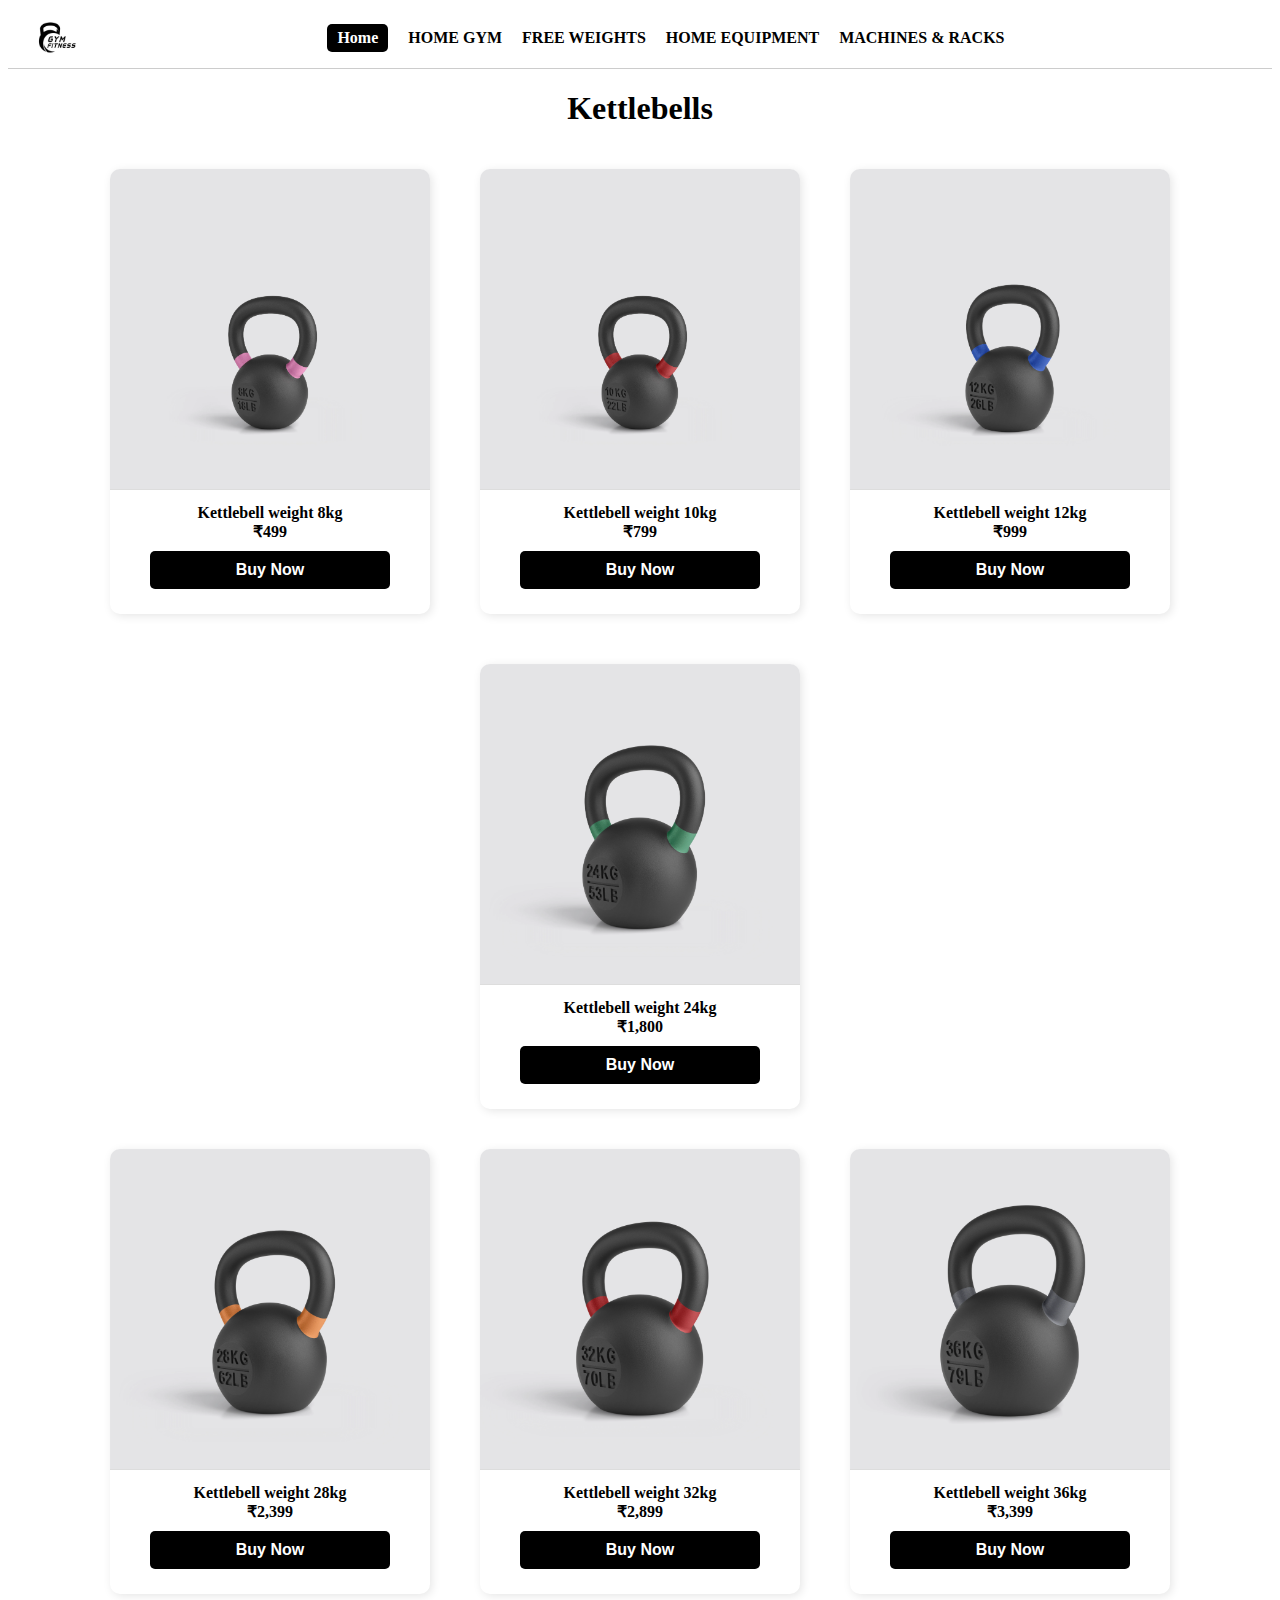
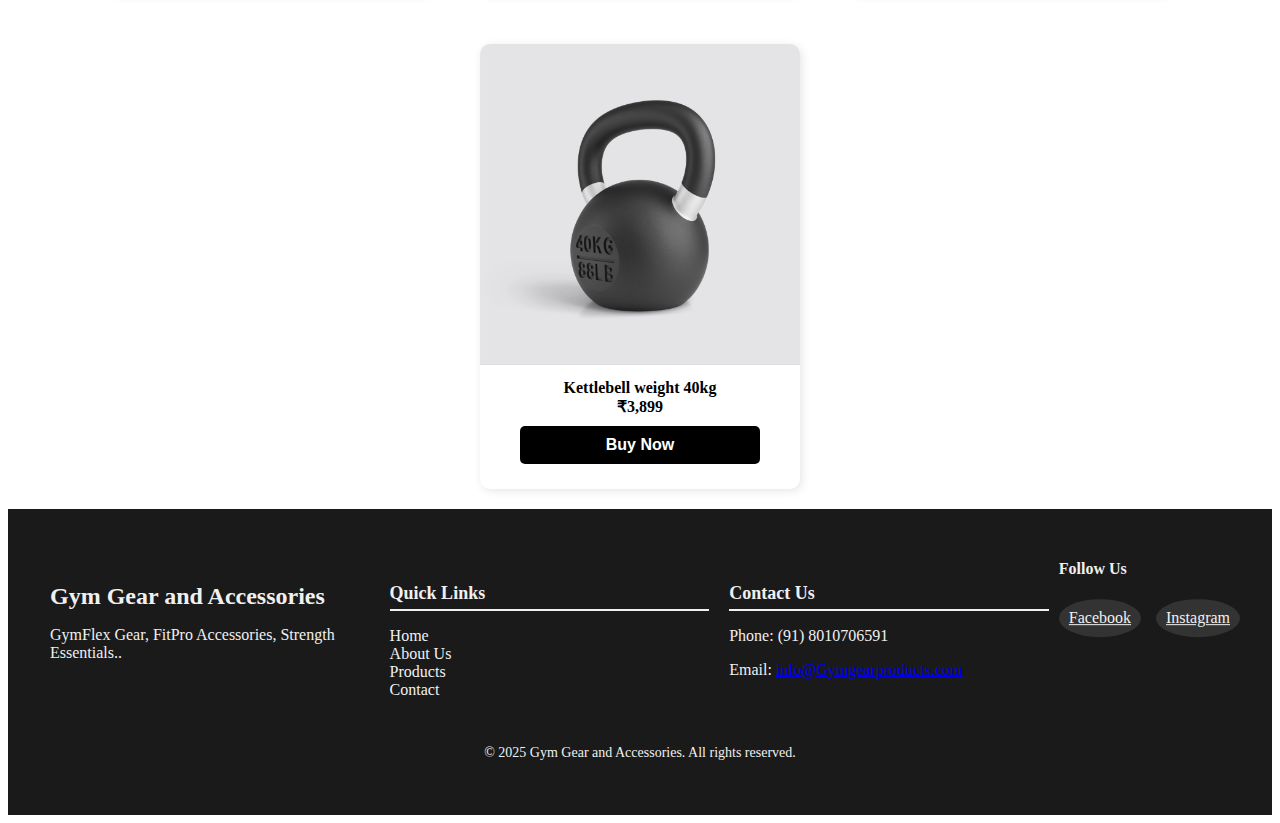
<file: Kettlebells.html>
<!DOCTYPE html>
<html lang="en">
<head>
    <meta charset="UTF-8">
    <meta name="viewport" content="width=device-width, initial-scale=1.0">
    <title>Gym Gear and Accessories</title>
</head>
<link rel="stylesheet" href="styles.css">
<table>
    <tr>


<body>
    <nav class="navbar">
        <div class="logo">
            <img src="logo.jpg.png" alt="Health Tech Logo">
        </div>
        <div class="menu">
            <a href="index.html" class="sale">Home</a>
            <div class="dropdown">
                <a href="#">HOME GYM</a>
                <div class="dropdown-content">
                    <a href="Benches.html">Benches</a> 
                    <a href="Dumbbel.html">Dumbbells</a>
                </div>
            </div>
            <div class="dropdown">
                <a href="#">FREE WEIGHTS</a>
                <div class="dropdown-content">
                    <a href="#">Kettlebells</a>
                    <a href="Barbells.html">Barbells</a>
                    <a href="Weightplates.html">Weight Plates</a>
                </div>
            </div>
            <div class="dropdown">
                <a href="Homeequipment.html">HOME EQUIPMENT</a>
            </div>
            <a href="Machinerack.html">MACHINES & RACKS</a>
        </div>
        <div class="icons">
            <i class="profile-icon"></i>
            <i class="cart-icon"></i>
        </div>
        </tr>
        </table>

<div>
<table>
    <tr>
    <center><h1>Kettlebells</h1></center>
</tr>
</table>
</div>

<!DOCTYPE html>
<html lang="en">
<head>
    <meta charset="UTF-8">
    <meta name="viewport" content="width=device-width, initial-scale=1.0">
    <title>Product Listing</title>
    <link rel="stylesheet" href="Kettlebells.css">
</head>
<body>

<div class="custom-product-container">
    <div class="custom-product">
        <a href="kettlebells1.jpg"><img src="kettlebells1.jpg" alt="Wall Balls"></a>
        <div class="custom-product-info">
            <div class="custom-product-name">Kettlebell weight 8kg</div>
            <div class="custom-price">₹499</div>
            <a href="buynow17.php"><button class="buy-now-btn">Buy Now</button></a>
        </div>
    </div>
    
    <div class="custom-product">
        <a href="Kettlebells2.jpg"><img src="Kettlebells2.jpg" alt="Speed Rope"></a>
        <div class="custom-product-info">
            <div class="custom-product-name">Kettlebell weight 10kg</div>
            <div class="custom-price">₹799</div>
            <a href="buynow18.php"><button class="buy-now-btn">Buy Now</button></a>
        </div>
    </div>

    <div class="custom-product sold-out">
        <a href="Kettlebells3.jpg"><img src="Kettlebells3.jpg" alt="Competition Kettlebells"></a>
        <div class="custom-product-info">
            <div class="custom-product-name">Kettlebell weight 12kg</div>
            <div class="custom-price">₹999</div>
            <a href="buynow19.php"><button class="buy-now-btn">Buy Now</button></a>
        </div>
    </div>

    <div class="custom-product sold-out">
        <a href="Kettlebells4.jpg"><img src="Kettlebells4.jpg" alt="Home Fitness Kit Combo"></a>
        <div class="custom-product-info">
            <div class="custom-product-name">Kettlebell weight 24kg</div>
            <div class="custom-price">₹1,800</div>
            <a href="buynow20.php"><button class="buy-now-btn">Buy Now</button></a>
        </div>
    </div>
</div>

<div class="custom-product-container">
    <div class="custom-product">
        <a href="Kettlebells5.jpg"><img src="Kettlebells5.jpg" alt="Hex Dumbbell-pair"></a>
        <div class="custom-product-info">
            <div class="custom-product-name">Kettlebell weight 28kg</div>
            <div class="custom-price">₹2,399</div>
            <a href="buynow21.php"><button class="buy-now-btn">Buy Now</button></a>
        </div>
    </div>
    
    <div class="custom-product">
        <a href="Kettlebells6.jpg"><img src="Kettlebells6.jpg" alt="Rubber Gym Flooring"></a>
        <div class="custom-product-info">
            <div class="custom-product-name">Kettlebell weight 32kg</div>
            <div class="custom-price">₹2,899</div>
            <a href="buynow22.php"><button class="buy-now-btn">Buy Now</button></a>
        </div>
    </div>

    <div class="custom-product sold-out">
        <a href="Kettlebells7.jpg"><img src="Kettlebells7.jpg" alt="Wall Mounted Pull Up Bar"></a>
        <div class="custom-product-info">
            <div class="custom-product-name">Kettlebell weight 36kg</div>
            <div class="custom-price">₹3,399</div>
            <a href="buynow23.php"><button class="buy-now-btn">Buy Now</button></a>
        </div>
    </div>

    <div class="custom-product sold-out">
        <a href="Kettlebells8.jpg"><img src="Kettlebells8.jpg" alt="Utility Adjustable Bench"></a>
        <div class="custom-product-info">
            <div class="custom-product-name">Kettlebell weight 40kg</div>
            <div class="custom-price">₹3,899</div>
            <a href="buynow24.php"><button class="buy-now-btn">Buy Now</button></a>
        </div>
    </div>
</div>

</body>
</html>





<link rel="stylesheet" href="footer.css">
<footer class="footer">
    <div class="footer-container">
        <div class="footer-logo">
            <h3>Gym Gear and Accessories</h3>
            <p>GymFlex Gear,
                 FitPro Accessories,
                 Strength Essentials..</p>
        </div>
        <div class="footer-links">
            <h4>Quick Links</h4>
            <ul>
                <li><a href="index.html">Home</a></li>
                <li><a href="abt.html">About Us</a></li>
                <li><a href="Homeequipment.html">Products</a></li>
                <li><a href="#"></a></li>
                <li><a href="#"></a></li>
                <li><a href="contact.html">Contact</a></li>
            </ul>
        </div>
        <div class="footer-contact">
            <h4>Contact Us</h4>
            <p>Phone: (91) 8010706591</p>
            <p>Email: <a href="mailto:info@Gymgearproducts.com">info@Gymgearproducts.com</a></p>
        </div>
        <div class="social-menu">
            <h4>Follow Us</h4>
            <div class="social-icons">
                <a href="#" class="icon facebook">Facebook</a>
                <a href="#" class="icon instagram">Instagram</a>
            </div>
        </div>
    </div>
    <div class="footer-bottom">
        <p>© 2025 Gym Gear and Accessories. All rights reserved.</p>
    </div>
</footer>
</file>
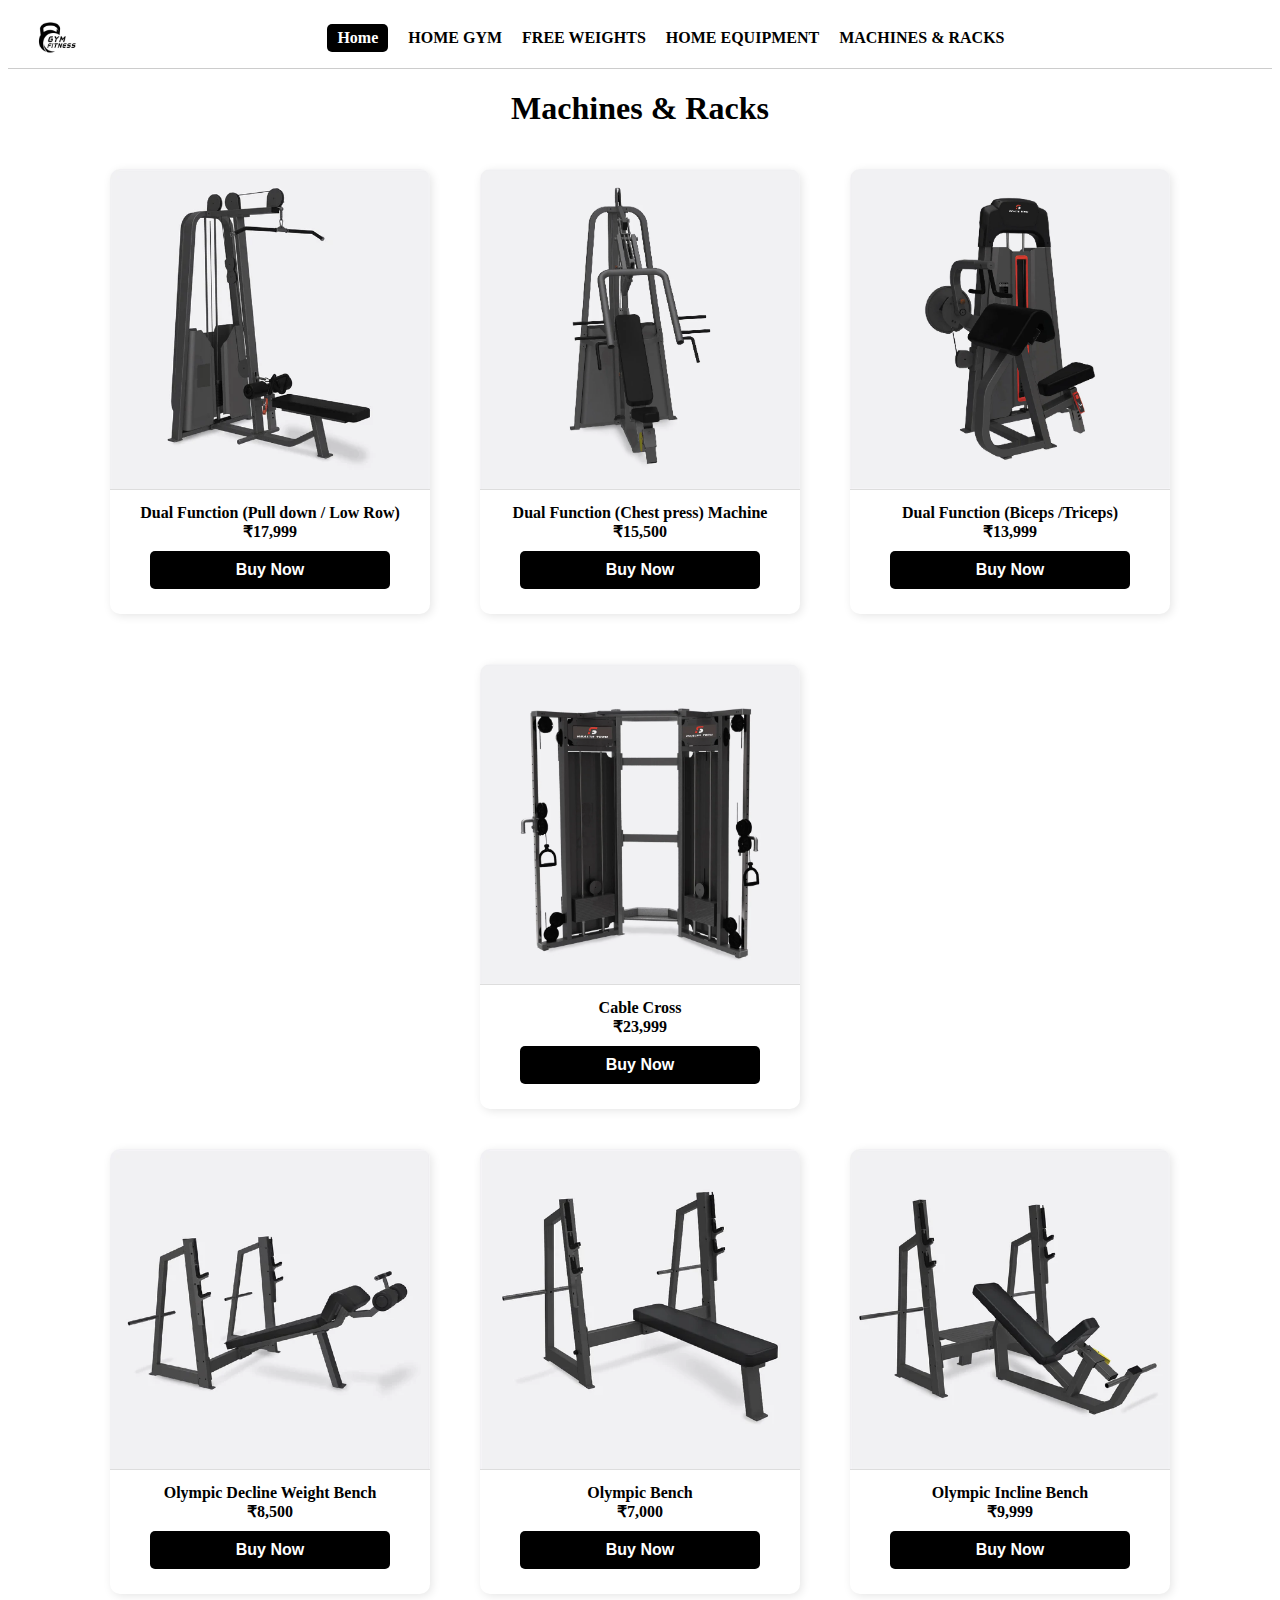
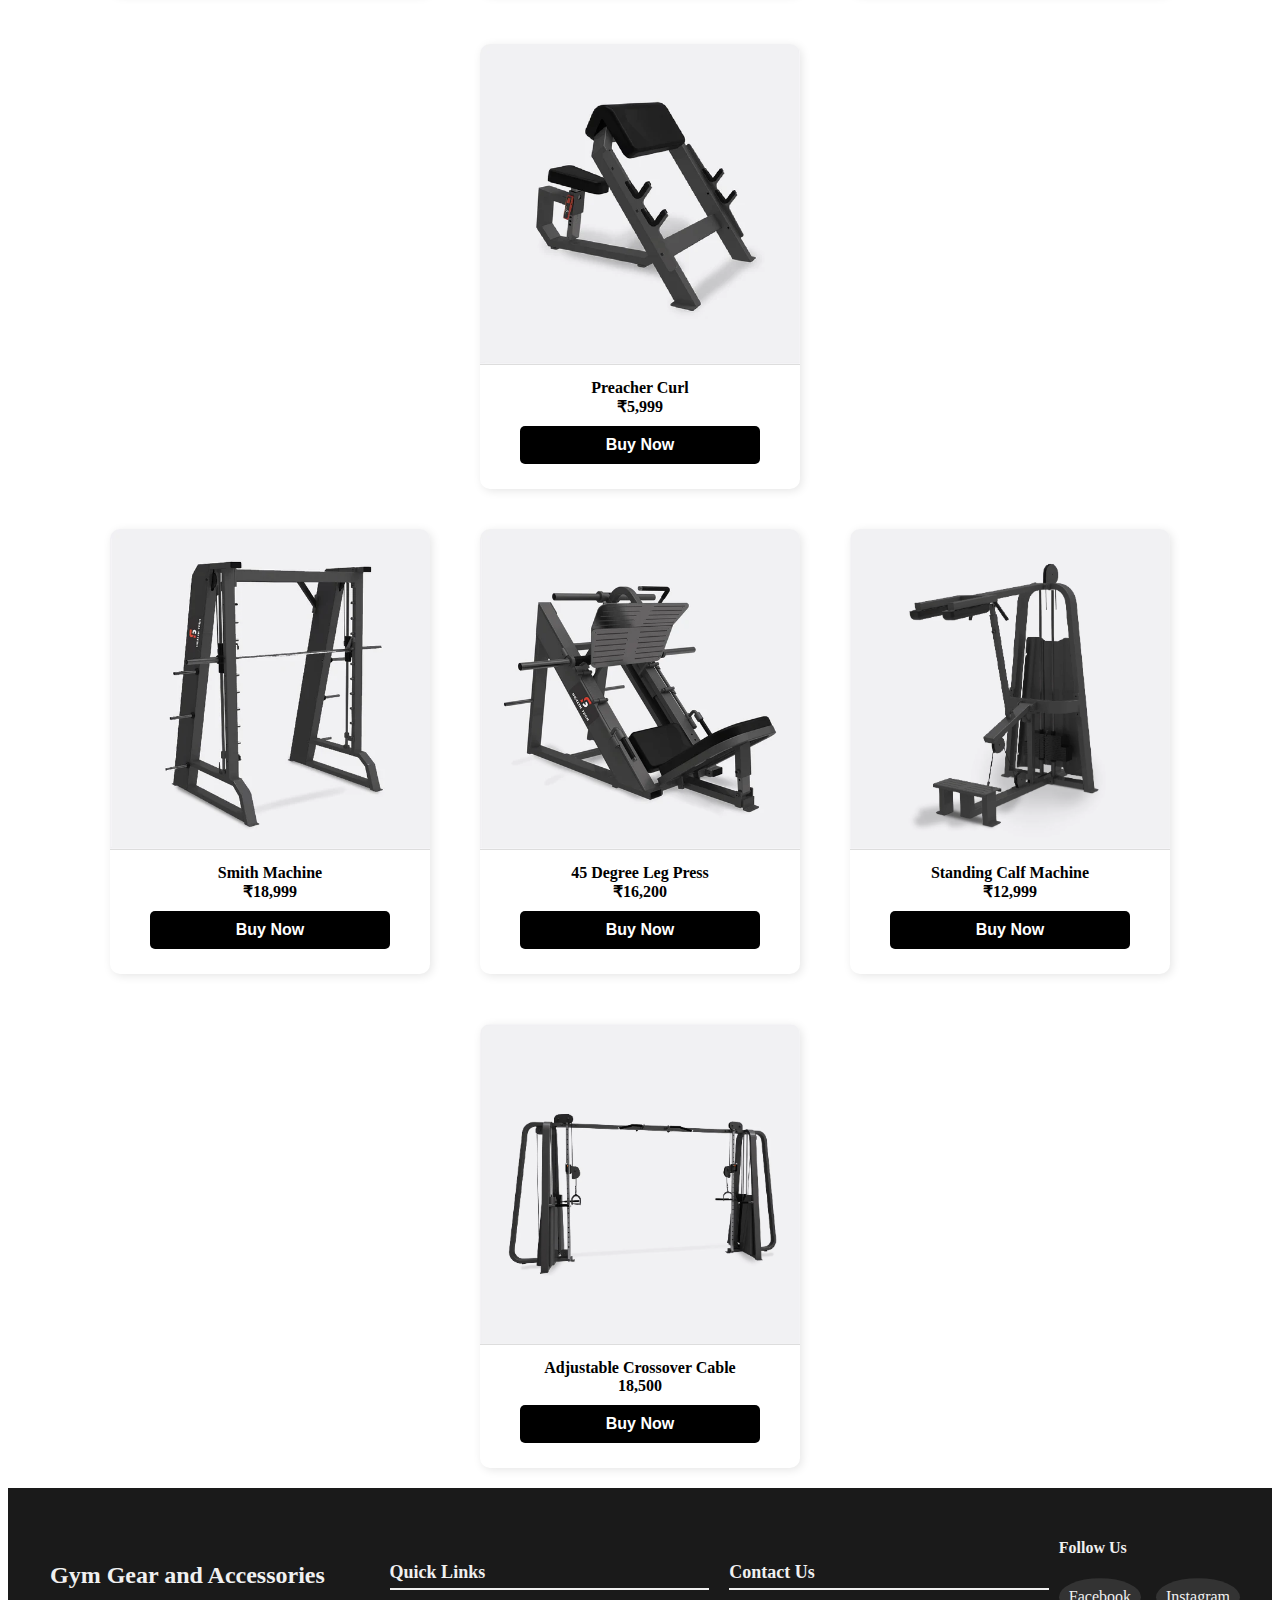
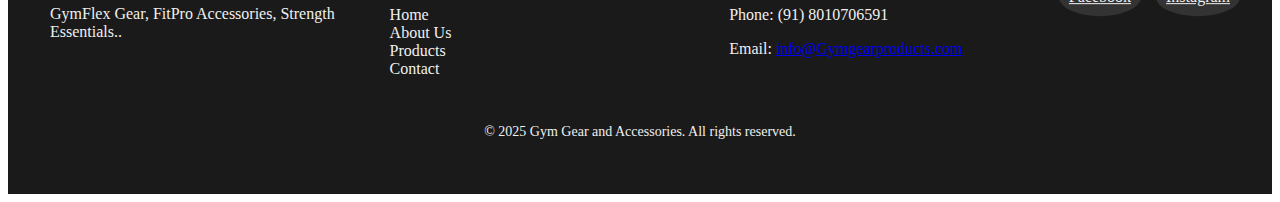
<file: Machinerack.html>
<!DOCTYPE html>
<html lang="en">
<head>
    <meta charset="UTF-8">
    <meta name="viewport" content="width=device-width, initial-scale=1.0">
    <title>Gym Gear and Accessories</title>
</head>
<link rel="stylesheet" href="styles.css">
<table>
    <tr>


<body>
    <nav class="navbar">
        <div class="logo">
            <img src="logo.jpg.png" alt="Health Tech Logo">
        </div>
        <div class="menu">
            <a href="index.html" class="sale">Home</a>
            <div class="dropdown">
                <a href="#">HOME GYM</a>
                <div class="dropdown-content">
                    <a href="Benches.html">Benches</a> 
                    <a href="Dumbbel.html">Dumbbells</a>
                </div>
            </div>
            <div class="dropdown">
                <a href="#">FREE WEIGHTS</a>
                <div class="dropdown-content">
                    <a href="Kettlebells.html">Kettlebells</a>
                    <a href="Barbells.html">Barbells</a>
                    <a href="Weightplates.html">Weight Plates</a>
                </div>
            </div>
            <div class="dropdown">
                <a href="Homeequipment.html">HOME EQUIPMENT</a>
            </div>
            <a href="#">MACHINES & RACKS</a>
        </div>
        <div class="icons">
            <i class="profile-icon"></i>
            <i class="cart-icon"></i>
        </div>
        </tr>
        </table>

<div>
<table>
    <tr>
    <center><h1>Machines & Racks</h1></center>
</tr>
</table>
</div>

<!DOCTYPE html>
<html lang="en">
<head>
    <meta charset="UTF-8">
    <meta name="viewport" content="width=device-width, initial-scale=1.0">
    <title>Product Listing</title>
    <link rel="stylesheet" href="Machinerack.css">
</head>
<body>

<div class="custom-product-container">
    <div class="custom-product">
        <a href="Machinerack1.jpg"><img src="Machinerack1.jpg" alt="Wall Balls"></a>
        <div class="custom-product-info">
            <div class="custom-product-name">Dual Function (Pull down / Low Row)</div>
            <div class="custom-price">₹17,999</div>
            <a href="buynow53.php"><button class="buy-now-btn">Buy Now</button></a>
        </div>
    </div>
    
    <div class="custom-product">
        <a href="Machinerack2.jpg"><img src="Machinerack2.jpg" alt="Speed Rope"></a>
        <div class="custom-product-info">
            <div class="custom-product-name">Dual Function (Chest press) Machine</div>
            <div class="custom-price">₹15,500</div>
            <a href="buynow54.php"><button class="buy-now-btn">Buy Now</button></a>
        </div>
    </div>

    <div class="custom-product sold-out">
        <a href="Machinerack3.jpg"><img src="Machinerack3.jpg" alt="Competition Kettlebells"></a>
        <div class="custom-product-info">
            <div class="custom-product-name">Dual Function (Biceps /Triceps)</div>
            <div class="custom-price">₹13,999</div>
            <a href="buynow55.php"><button class="buy-now-btn">Buy Now</button></a>
        </div>
    </div>

    <div class="custom-product sold-out">
        <a href="Machinerack4.jpg"><img src="Machinerack4.jpg" alt="Home Fitness Kit Combo"></a>
        <div class="custom-product-info">
            <div class="custom-product-name">Cable Cross</div>
            <div class="custom-price">₹23,999</div>
            <a href="buynow56.php"><button class="buy-now-btn">Buy Now</button></a>
        </div>
    </div>
</div>

<div class="custom-product-container">
    <div class="custom-product">
        <a href="Machinerack5.jpg"><img src="Machinerack5.jpg" alt="Hex Dumbbell-pair"></a>
        <div class="custom-product-info">
            <div class="custom-product-name">Olympic Decline Weight Bench</div>
            <div class="custom-price">₹8,500</div>
            <a href="buynow57.php"><button class="buy-now-btn">Buy Now</button></a>
        </div>
    </div>
    
    <div class="custom-product">
        <a href="Machinerack6.jpg"><img src="Machinerack6.jpg" alt="Rubber Gym Flooring"></a>
        <div class="custom-product-info">
            <div class="custom-product-name">Olympic Bench</div>
            <div class="custom-price">₹7,000</div>
            <a href="buynow58.php"><button class="buy-now-btn">Buy Now</button></a>
        </div>
    </div>

    <div class="custom-product sold-out">
        <a href="Machinerack7.jpg"><img src="Machinerack7.jpg" alt="Wall Mounted Pull Up Bar"></a>
        <div class="custom-product-info">
            <div class="custom-product-name">Olympic Incline Bench</div>
            <div class="custom-price">₹9,999</div>
            <a href="buynow59.php"><button class="buy-now-btn">Buy Now</button></a>
        </div>
    </div>

    <div class="custom-product sold-out">
        <a href="Machinerack8.jpg"><img src="Machinerack8.jpg" alt="Utility Adjustable Bench"></a>
        <div class="custom-product-info">
            <div class="custom-product-name">Preacher Curl</div>
            <div class="custom-price">₹5,999</div>
            <a href="buynow60.php"><button class="buy-now-btn">Buy Now</button></a>
        </div>
    </div>
</div>

<div class="custom-product-container">
    <div class="custom-product">
        <a href="Machinerack9.jpg"><img src="Machinerack9.jpg" alt="Hex Dumbbell-pair"></a>
        <div class="custom-product-info">
            <div class="custom-product-name">Smith Machine</div>
            <div class="custom-price">₹18,999</div>
            <a href="buynow61.php"><button class="buy-now-btn">Buy Now</button></a>
        </div>
    </div>
    
    <div class="custom-product">
        <a href="Machinerack10.jpg"><img src="Machinerack10.jpg" alt="Rubber Gym Flooring"></a>
        <div class="custom-product-info">
            <div class="custom-product-name">45 Degree Leg Press</div>
            <div class="custom-price">₹16,200</div>
            <a href="buynow62.php"><button class="buy-now-btn">Buy Now</button></a>
        </div>
    </div>

    <div class="custom-product sold-out">
        <a href="Machinerack11.jpg"><img src="Machinerack11.jpg" alt="Wall Mounted Pull Up Bar"></a>
        <div class="custom-product-info">
            <div class="custom-product-name">Standing Calf Machine</div>
            <div class="custom-price">₹12,999</div>
            <a href="buynow63.php"><button class="buy-now-btn">Buy Now</button></a>
        </div>
    </div>

    <div class="custom-product sold-out">
        <a href="Machinerack12.jpg"><img src="Machinerack12.jpg" alt="Utility Adjustable Bench"></a>
        <div class="custom-product-info">
            <div class="custom-product-name">Adjustable Crossover Cable</div>
            <div class="custom-price">18,500</div>
            <a href="buynow64.php"><button class="buy-now-btn">Buy Now</button></a>
        </div>
    </div>
</div>


</body>
</html>





<link rel="stylesheet" href="footer.css">
<footer class="footer">
    <div class="footer-container">
        <div class="footer-logo">
            <h3>Gym Gear and Accessories</h3>
            <p>GymFlex Gear,
                 FitPro Accessories,
                 Strength Essentials..</p>
        </div>
        <div class="footer-links">
            <h4>Quick Links</h4>
            <ul>
                <li><a href="index.html">Home</a></li>
                <li><a href="abt.html">About Us</a></li>
                <li><a href="Homeequipment.html">Products</a></li>
                <li><a href="#"></a></li>
                <li><a href="#"></a></li>
                <li><a href="contact.html">Contact</a></li>
            </ul>
        </div>
        <div class="footer-contact">
            <h4>Contact Us</h4>
            <p>Phone: (91) 8010706591</p>
            <p>Email: <a href="mailto:info@Gymgearproducts.com">info@Gymgearproducts.com</a></p>
        </div>
        <div class="social-menu">
            <h4>Follow Us</h4>
            <div class="social-icons">
                <a href="#" class="icon facebook">Facebook</a>
                <a href="#" class="icon instagram">Instagram</a>
            </div>
        </div>
    </div>
    <div class="footer-bottom">
        <p>© 2025 Gym Gear and Accessories. All rights reserved.</p>
    </div>
</footer>
</file>
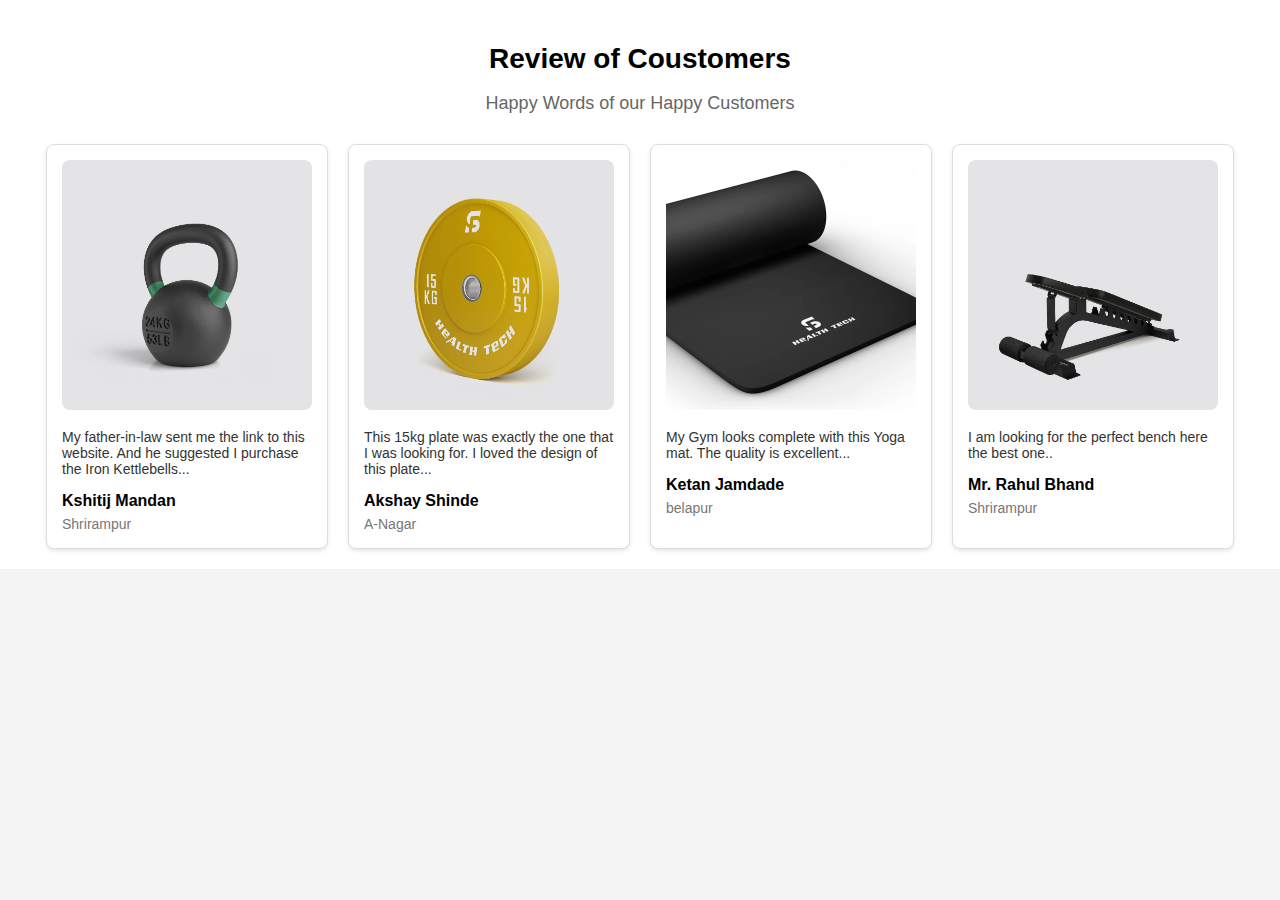
<file: review.html>
<!DOCTYPE html>
<html lang="en">
<head>
    <meta charset="UTF-8">
    <meta name="viewport" content="width=device-width, initial-scale=1.0">
    <title>Customer Testimonials</title>
    <link rel="stylesheet" href="customerreview.css">
</head>
<body>
    <section class="testimonials">
        <h2>Review of Coustomers</h2>
        <p>Happy Words of our Happy Customers</p>
        <div class="testimonial-container">
            <div class="testimonial">
                <img src="customerreview1.jpg" alt="Testimonial Image 1">
                <p>My father-in-law sent me the link to this website. And he suggested I purchase the Iron Kettlebells...</p>
                <h4>Kshitij Mandan</h4>
                <span>Shrirampur</span>
            </div>
            <div class="testimonial">
                <img src="customerreview2.jpg" alt="Testimonial Image 2">
                <p>This 15kg plate was exactly the one that I was looking for. I loved the design of this plate...</p>
                <h4>Akshay Shinde</h4>
                <span>A-Nagar</span>
            </div>
            <div class="testimonial">
                <img src="customerreview3.jpg" alt="Testimonial Image 3">
                <p>My Gym looks complete with this Yoga mat. The quality is excellent...</p>
                <h4>Ketan Jamdade</h4>
                <span>belapur</span>
            </div>
            <div class="testimonial">
                <img src="customerreview4.jpg" alt="Testimonial Image 4">
                <p>I am looking for the perfect bench here the best one.. </p>
                <h4>Mr. Rahul Bhand</h4>
                <span>Shrirampur</span>
            </div>
           
        </div>
    </section>
</body>
</html>
</file>
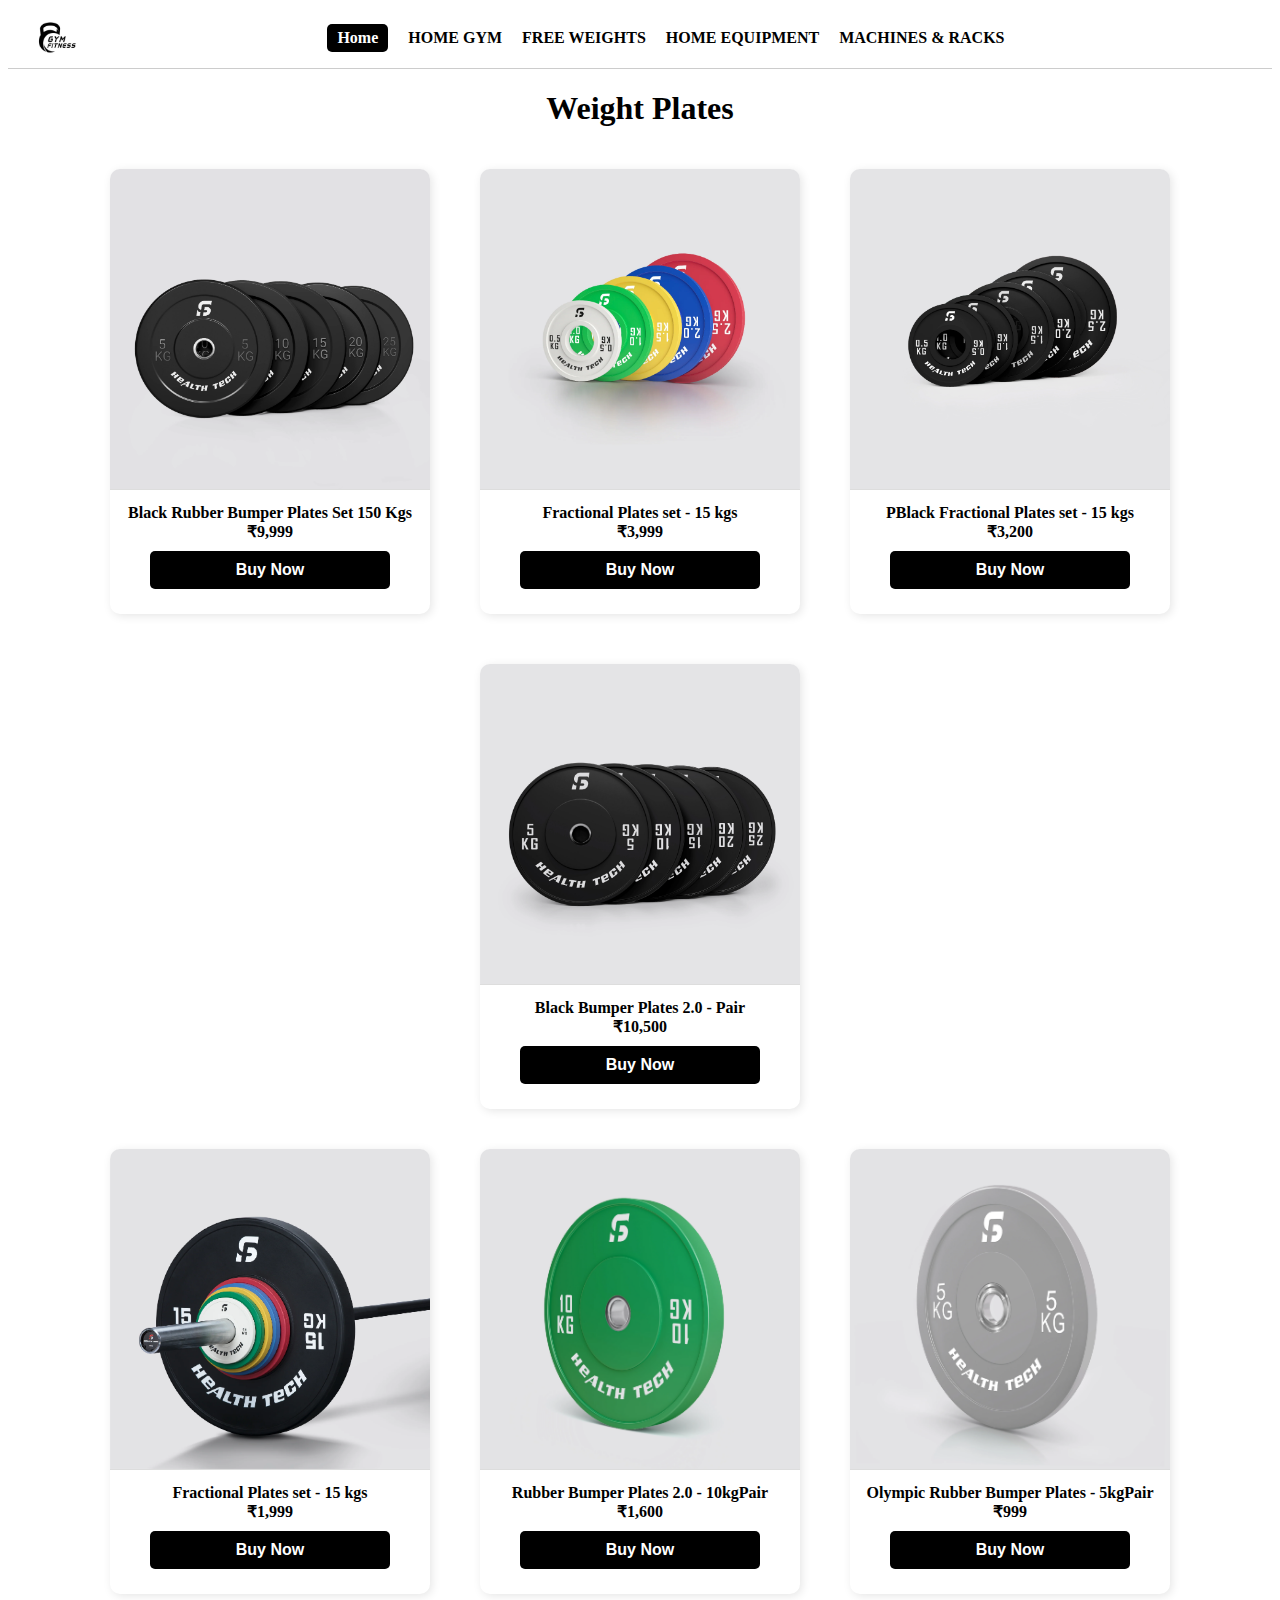
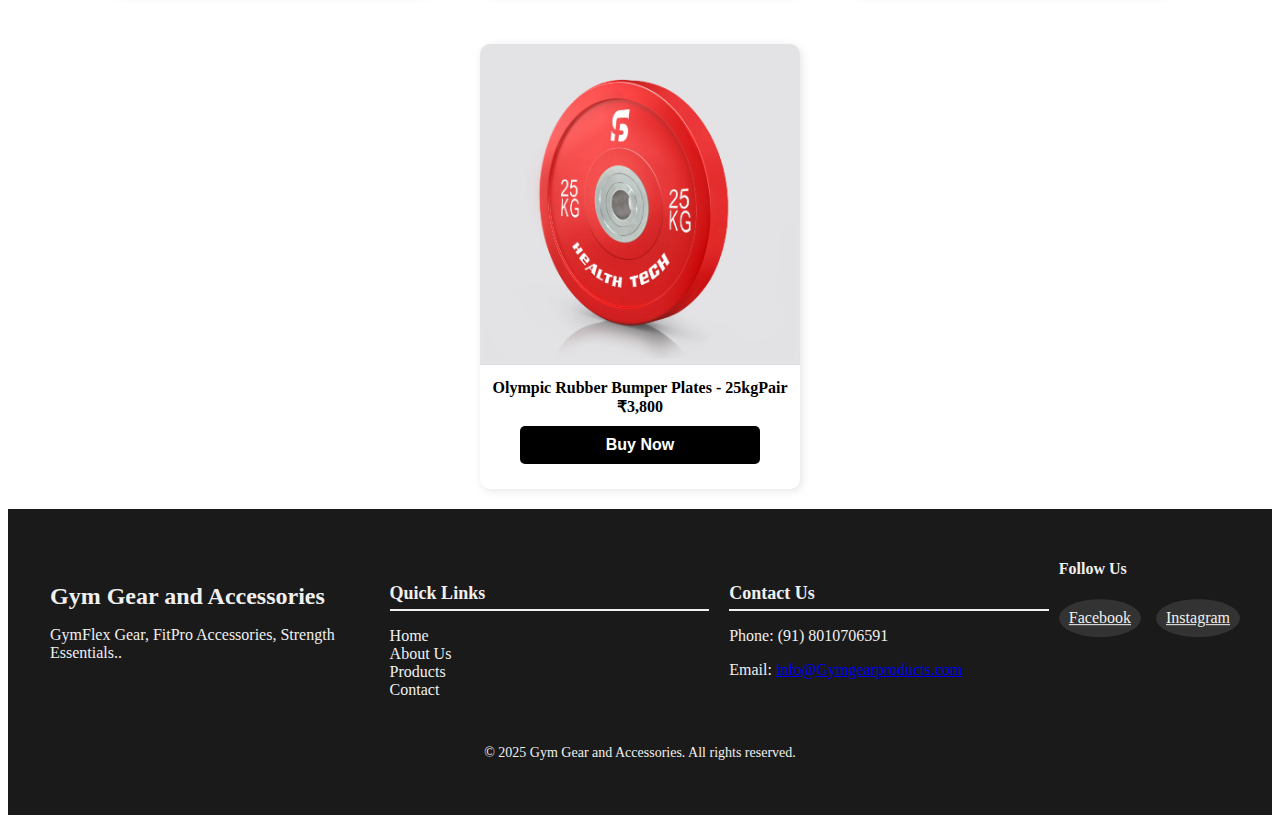
<file: Weightplates.html>
<!DOCTYPE html>
<html lang="en">
<head>
    <meta charset="UTF-8">
    <meta name="viewport" content="width=device-width, initial-scale=1.0">
    <title>Gym Gear and Accessories</title>
</head>
<link rel="stylesheet" href="styles.css">
<table>
    <tr>


<body>
    <nav class="navbar">
        <div class="logo">
            <img src="logo.jpg.png" alt="Health Tech Logo">
        </div>
        <div class="menu">
            <a href="index.html" class="sale">Home</a>
            <div class="dropdown">
                <a href="#">HOME GYM</a>
                <div class="dropdown-content">
                    <a href="Benches.html">Benches</a> 
                    <a href="Dumbbel.html">Dumbbells</a>
                </div>
            </div>
            <div class="dropdown">
                <a href="#">FREE WEIGHTS</a>
                <div class="dropdown-content">
                    <a href="Kettlebells.html">Kettlebells</a>
                    <a href="Barbells.html">Barbells</a>
                    <a href="#">Weight Plates</a>
                </div>
            </div>
            <div class="dropdown">
                <a href="Homeequipment.html">HOME EQUIPMENT</a>
            </div>
            <a href="Machinerack.html">MACHINES & RACKS</a>
        </div>
        <div class="icons">
            <i class="profile-icon"></i>
            <i class="cart-icon"></i>
        </div>
        </tr>
        </table>

<div>
<table>
    <tr>
    <center><h1>Weight Plates</h1></center>
</tr>
</table>
</div>

<!DOCTYPE html>
<html lang="en">
<head>
    <meta charset="UTF-8">
    <meta name="viewport" content="width=device-width, initial-scale=1.0">
    <title>Product Listing</title>
    <link rel="stylesheet" href="Weightplates.css">
</head>
<body>

<div class="custom-product-container">
    <div class="custom-product">
        <a href="Weightplates1.jpg"><img src="Weightplates1.jpg" alt="Wall Balls"></a>
        <div class="custom-product-info">
            <div class="custom-product-name">Black Rubber Bumper Plates Set 150 Kgs</div>
            <div class="custom-price">₹9,999</div>
            <a href="buynow33.php"><button class="buy-now-btn">Buy Now</button></a>
        </div>
    </div>
    
    <div class="custom-product">
        <a href="Weightplates2.jpg"><img src="Weightplates2.jpg" alt="Speed Rope"></a>
        <div class="custom-product-info">
            <div class="custom-product-name">Fractional Plates set - 15 kgs</div>
            <div class="custom-price">₹3,999</div>
            <a href="buynow34.php"><button class="buy-now-btn">Buy Now</button></a>
        </div>
    </div>

    <div class="custom-product sold-out">
        <a href="Weightplates3.jpg"><img src="Weightplates3.jpg" alt="Competition Kettlebells"></a>
        <div class="custom-product-info">
            <div class="custom-product-name">PBlack Fractional Plates set - 15 kgs</div>
            <div class="custom-price">₹3,200</div>
            <a href="buynow35.php"><button class="buy-now-btn">Buy Now</button></a>
        </div>
    </div>

    <div class="custom-product sold-out">
        <a href="Weightplates4.jpg"><img src="Weightplates4.jpg" alt="Home Fitness Kit Combo"></a>
        <div class="custom-product-info">
            <div class="custom-product-name">Black Bumper Plates 2.0 - Pair</div>
            <div class="custom-price">₹10,500</div>
            <a href="buynow36.php"><button class="buy-now-btn">Buy Now</button></a>
        </div>
    </div>
</div>

<div class="custom-product-container">
    <div class="custom-product">
        <a href="Weightplates5.jpg"><img src="Weightplates5.jpg" alt="Hex Dumbbell-pair"></a>
        <div class="custom-product-info">
            <div class="custom-product-name">Fractional Plates set - 15 kgs</div>
            <div class="custom-price">₹1,999</div>
            <a href="buynow37.php"><button class="buy-now-btn">Buy Now</button></a>
        </div>
    </div>
    
    <div class="custom-product">
        <a href="Weightplates6.jpg"><img src="Weightplates6.jpg" alt="Rubber Gym Flooring"></a>
        <div class="custom-product-info">
            <div class="custom-product-name">Rubber Bumper Plates 2.0 - 10kgPair</div>
            <div class="custom-price">₹1,600</div>
            <a href="buynow38.php"><button class="buy-now-btn">Buy Now</button></a>
        </div>
    </div>

    <div class="custom-product sold-out">
        <a href="Weightplates7.jpg"><img src="Weightplates7.jpg" alt="Wall Mounted Pull Up Bar"></a>
        <div class="custom-product-info">
            <div class="custom-product-name">Olympic Rubber Bumper Plates - 5kgPair</div>
            <div class="custom-price">₹999</div>
            <a href="buynow39.php"><button class="buy-now-btn">Buy Now</button></a>
        </div>
    </div>

    <div class="custom-product sold-out">
        <a href="Weightplates8.jpg"><img src="Weightplates8.jpg" alt="Utility Adjustable Bench"></a>
        <div class="custom-product-info">
            <div class="custom-product-name">Olympic Rubber Bumper Plates - 25kgPair</div>
            <div class="custom-price">₹3,800</div>
            <a href="buynow40.php"><button class="buy-now-btn">Buy Now</button></a>
        </div>
    </div>
</div>

</body>
</html>





<link rel="stylesheet" href="footer.css">
<footer class="footer">
    <div class="footer-container">
        <div class="footer-logo">
            <h3>Gym Gear and Accessories</h3>
            <p>GymFlex Gear,
                 FitPro Accessories,
                 Strength Essentials..</p>
        </div>
        <div class="footer-links">
            <h4>Quick Links</h4>
            <ul>
                <li><a href="index.html">Home</a></li>
                <li><a href="abt.html">About Us</a></li>
                <li><a href="Homeequipment.html">Products</a></li>
                <li><a href="#"></a></li>
                <li><a href="#"></a></li>
                <li><a href="contact.html">Contact</a></li>
            </ul>
        </div>
        <div class="footer-contact">
            <h4>Contact Us</h4>
            <p>Phone: (91) 8010706591</p>
            <p>Email: <a href="mailto:info@Gymgearproducts.com">info@Gymgearproducts.com</a></p>
        </div>
        <div class="social-menu">
            <h4>Follow Us</h4>
            <div class="social-icons">
                <a href="#" class="icon facebook">Facebook</a>
                <a href="#" class="icon instagram">Instagram</a>
            </div>
        </div>
    </div>
    <div class="footer-bottom">
        <p>© 2025 Gym Gear and Accessories. All rights reserved.</p>
    </div>
</footer>
</file>
<file: abt.css>
/* styles.css */
body {
    font-family: 'Arial', sans-serif;
    margin: 0;
    padding: 0;
    line-height: 1.6;
    background-color: #f4f4f4;
}

.container {
    width: 90%; /* Reduced width for a more compact layout */
    max-width: 900px; /* Smaller maximum width */
    margin: 20px auto;
    padding: 15px; /* Slightly reduced padding */
    background-color: #ffffff;
    box-shadow: 0 0 8px rgba(0, 0, 0, 0.1); /* Slightly smaller shadow */
    border-radius: 6px; /* Smaller border radius */
}

h2 {
    text-align: center;
    color: #333;
    margin-bottom: 15px; /* Reduced margin */
    font-size: 1.8em; /* Smaller font size */
}

h3 {
    color: #2c3e50;
    margin-top: 20px; /* Reduced top margin */
    font-size: 1.4em; /* Smaller font size */
}

p {
    color: #555;
    margin-bottom: 15px; /* Reduced bottom margin */
    text-align: justify;
    font-size: 0.95em; /* Smaller font size for body text */
}
</file>
<file: styles.css>
<style>
        body {
            margin: 0;
            font-family: Arial, sans-serif;
        }

        .navbar {
            display: flex;
            align-items: center;
            justify-content: space-between;
            background-color: #fff;
            padding: 10px 20px;
            border-bottom: 1px solid #ccc;
        }

        .navbar .logo {
            display: flex;
            align-items: center;
        }

        .navbar .logo img {
            height: 40px;
            margin-right: 10px;
        }

        .navbar .menu {
            display: flex;
            align-items: center;
            gap: 20px;
        }

        .navbar .menu .dropdown {
            position: relative;
        }

        .navbar .menu .dropdown-content {
            display: none;
            position: absolute;
            top: 100%;
            left: 0;
            background-color: #fff;
            box-shadow: 0 4px 8px rgba(0, 0, 0, 0.1);
            padding: 10px;
            border-radius: 5px;
            z-index: 10;
        }

        .navbar .menu .dropdown:hover .dropdown-content {
            display: block;
        }

        .navbar .menu .dropdown-content a {
            display: block;
            text-decoration: none;
            color: black;
            padding: 5px 0;
        }

        .navbar .menu a {
            text-decoration: none;
            color: black;
            font-weight: bold;
        }

        .navbar .menu .sale {
            background-color: black;
            color: white;
            padding: 5px 10px;
            border-radius: 5px;
        }

        .navbar .icons {
            display: flex;
            align-items: center;
            gap: 15px;
        }

        .navbar .icons i {
            font-size: 18px;
            cursor: pointer;
        }

        .background {
            background-image: url('backgroung1.jpg.jpg');
            background-size: cover;
            background-position: center;
            background-repeat: no-repeat;
            height: 91vh;
            display: flex;
            align-items: center;
            justify-content: center;
            color: white;
            font-size: 24px;
            font-weight: bold;
        }


        .bestsellers {
            padding: 20px;
            text-align: center;
        }

        .bestsellers h2 {
            margin-bottom: 20px;
            font-size: 28px;
        }

        .product-grid {
            display: grid;
            grid-template-columns: repeat(auto-fit, minmax(300px, 1fr));
            gap: 20px;
            padding: 0 20px;
        }

        .product {
            border: 1px solid #ddd;
            border-radius: 10px;
            overflow: hidden;
            box-shadow: 0 4px 8px rgba(0, 0, 0, 0.1);
        }

        .product img {
            width: 100%;
            height: auto%;
        }

        .product .details {
            padding: 15px;
            text-align: left;
        }

        .product .details h3 {
            font-size: 18px;
            margin: 0 0 10px;
        }

        .product .details .price {
            font-size: 16px;
            color: #888;
        }

        .product .details .discount {
            color: red;
            font-weight: bold;
        }

        .product .details .reviews {
            margin: 10px 0;
            color: #f39c12;
        }

        .product .details .reviews span {
            color: #555;
            font-size: 14px;
        }

        .sections {
            display: flex;
            justify-content: space-between;
            gap: 20px;
            padding: 20px;
        }

        .section {
            flex: 1;
            padding: 20px;
            border: 1px solid #ddd;
            border-radius: 10px;
            box-shadow: 0 4px 8px rgba(0, 0, 0, 0.1);
            text-align: center;
        }

        .section h3 {
            font-size: 24px;
            margin-bottom: 10px;
        }

        .section p {
            font-size: 16px;
            color: #555;
        }
    </style>
</file>
<file: Barbells.css>
.custom-product-container {
    display: flex;
    justify-content: center;
    gap: 50px;
    padding: 20px;
    flex-wrap: wrap;
}

.custom-product {
    position: relative;
    width: 320px;
    background: white;
    border-radius: 10px;
    overflow: hidden;
    box-shadow: 2px 2px 10px rgba(0, 0, 0, 0.1);
    text-align: center;
    padding-bottom: 15px;
}

.custom-product img {
    width: 100%;
    border-bottom: 1px solid #ddd;
}

.custom-product-info {
    padding: 10px;
}

.custom-product-name {
    font-size: 16px;
    font-weight: bold;
}

.custom-price {
    font-size: 16px;
    font-weight: bold;
    color: black;
    margin-bottom: 10px;
}

/* Buy Now Button Styling */
.buy-now-btn {
    display: inline-block;
    width: 80%;
    padding: 10px;
    background-color: black;
    color: white;
    font-size: 16px;
    font-weight: bold;
    border: none;
    border-radius: 5px;
    cursor: pointer;
    transition: 0.3s;
}

.buy-now-btn:hover {
    background-color: #333;
}
</file>
<file: footer.css>
.footer {
    background-color: #1a1a1a;
    color: #f0f0f0;
    padding: 40px 20px;
}

.footer-container {
    display: flex;
    justify-content: space-between;
    align-items: flex-start;
    max-width: 1200px;
    margin: auto;
    flex-wrap: wrap;
}

.footer-logo {
    flex: 1;
    margin: 10px;
}

.footer-links,
.footer-contact,
.footer-social {
    flex: 1;
    margin: 10px;
}

.footer-logo h3 {
    font-size: 24px;
    margin-bottom: 10px;
}

.footer-links h4,
.footer-contact h4,
.footer-social h4 {
    font-size: 18px;
    margin-bottom: 15px;
    border-bottom: 2px solid #f0f0f0;
    padding-bottom: 5px;
}

.footer-links ul {
    list-style: none;
    padding: 0;
}

.footer-links a,
.footer-social a {
    color: #f0f0f0;
    text-decoration: none;
    transition: color 0.3s;
}

.footer-links a:hover,
.footer-social a:hover {
    color: #ff9800; /* Accent color */
}

.footer-social {
    display: flex;
    flex-direction: column;
}

.social-icons {
    display: flex;
    gap: 15px;
}

.social-icons .icon {
    background-color: #333;
    padding: 10px;
    border-radius: 50%;
    text-align: center;
    color: #f0f0f0;
    transition: background-color 0.3s;
}

.social-icons .icon:hover {
    background-color: #ff9800; /* Accent color */
}

.footer-bottom {
    text-align: center;
    margin-top: 20px;
    font-size: 14px;
}
.social-menu {
    transform: translate(0, -10%)
}
</file>
<file: Benches.css>
.custom-product-container {
    display: flex;
    justify-content: center;
    gap: 50px;
    padding: 20px;
    flex-wrap: wrap;
}

.custom-product {
    position: relative;
    width: 320px;
    background: white;
    border-radius: 10px;
    overflow: hidden;
    box-shadow: 2px 2px 10px rgba(0, 0, 0, 0.1);
    text-align: center;
    padding-bottom: 15px;
}

.custom-product img {
    width: 100%;
    border-bottom: 1px solid #ddd;
}

.custom-product-info {
    padding: 10px;
}

.custom-product-name {
    font-size: 16px;
    font-weight: bold;
}

.custom-price {
    font-size: 16px;
    font-weight: bold;
    color: black;
    margin-bottom: 10px;
}

/* Buy Now Button Styling */
.buy-now-btn {
    display: inline-block;
    width: 80%;
    padding: 10px;
    background-color: black;
    color: white;
    font-size: 16px;
    font-weight: bold;
    border: none;
    border-radius: 5px;
    cursor: pointer;
    transition: 0.3s;
}

.buy-now-btn:hover {
    background-color: #333;
}
</file>
<file: Dumbbel.css>
.custom-product-container {
    display: flex;
    justify-content: center;
    gap: 50px;
    padding: 20px;
    flex-wrap: wrap;
}

.custom-product {
    position: relative;
    width: 320px;
    background: white;
    border-radius: 10px;
    overflow: hidden;
    box-shadow: 2px 2px 10px rgba(0, 0, 0, 0.1);
    text-align: center;
    padding-bottom: 15px;
}

.custom-product img {
    width: 100%;
    border-bottom: 1px solid #ddd;
}

.custom-product-info {
    padding: 10px;
}

.custom-product-name {
    font-size: 16px;
    font-weight: bold;
}

.custom-price {
    font-size: 16px;
    font-weight: bold;
    color: black;
    margin-bottom: 10px;
}

/* Buy Now Button Styling */
.buy-now-btn {
    display: inline-block;
    width: 80%;
    padding: 10px;
    background-color: black;
    color: white;
    font-size: 16px;
    font-weight: bold;
    border: none;
    border-radius: 5px;
    cursor: pointer;
    transition: 0.3s;
}

.buy-now-btn:hover {
    background-color: #333;
}
</file>
<file: Homeequipment.css>
.custom-product-container {
    display: flex;
    justify-content: center;
    gap: 50px;
    padding: 20px;
    flex-wrap: wrap;
}

.custom-product {
    position: relative;
    width: 320px;
    background: white;
    border-radius: 10px;
    overflow: hidden;
    box-shadow: 2px 2px 10px rgba(0, 0, 0, 0.1);
    text-align: center;
    padding-bottom: 15px;
}

.custom-product img {
    width: 100%;
    border-bottom: 1px solid #ddd;
}

.custom-product-info {
    padding: 10px;
}

.custom-product-name {
    font-size: 16px;
    font-weight: bold;
}

.custom-price {
    font-size: 16px;
    font-weight: bold;
    color: black;
    margin-bottom: 10px;
}

/* Buy Now Button Styling */
.buy-now-btn {
    display: inline-block;
    width: 80%;
    padding: 10px;
    background-color: black;
    color: white;
    font-size: 16px;
    font-weight: bold;
    border: none;
    border-radius: 5px;
    cursor: pointer;
    transition: 0.3s;
}

.buy-now-btn:hover {
    background-color: #333;
}
</file>
<file: Kettlebells.css>
.custom-product-container {
    display: flex;
    justify-content: center;
    gap: 50px;
    padding: 20px;
    flex-wrap: wrap;
}

.custom-product {
    position: relative;
    width: 320px;
    background: white;
    border-radius: 10px;
    overflow: hidden;
    box-shadow: 2px 2px 10px rgba(0, 0, 0, 0.1);
    text-align: center;
    padding-bottom: 15px;
}

.custom-product img {
    width: 100%;
    border-bottom: 1px solid #ddd;
}

.custom-product-info {
    padding: 10px;
}

.custom-product-name {
    font-size: 16px;
    font-weight: bold;
}

.custom-price {
    font-size: 16px;
    font-weight: bold;
    color: black;
    margin-bottom: 10px;
}

/* Buy Now Button Styling */
.buy-now-btn {
    display: inline-block;
    width: 80%;
    padding: 10px;
    background-color: black;
    color: white;
    font-size: 16px;
    font-weight: bold;
    border: none;
    border-radius: 5px;
    cursor: pointer;
    transition: 0.3s;
}

.buy-now-btn:hover {
    background-color: #333;
}
</file>
<file: Machinerack.css>
.custom-product-container {
    display: flex;
    justify-content: center;
    gap: 50px;
    padding: 20px;
    flex-wrap: wrap;
}

.custom-product {
    position: relative;
    width: 320px;
    background: white;
    border-radius: 10px;
    overflow: hidden;
    box-shadow: 2px 2px 10px rgba(0, 0, 0, 0.1);
    text-align: center;
    padding-bottom: 15px;
}

.custom-product img {
    width: 100%;
    border-bottom: 1px solid #ddd;
}

.custom-product-info {
    padding: 10px;
}

.custom-product-name {
    font-size: 16px;
    font-weight: bold;
}

.custom-price {
    font-size: 16px;
    font-weight: bold;
    color: black;
    margin-bottom: 10px;
}

/* Buy Now Button Styling */
.buy-now-btn {
    display: inline-block;
    width: 80%;
    padding: 10px;
    background-color: black;
    color: white;
    font-size: 16px;
    font-weight: bold;
    border: none;
    border-radius: 5px;
    cursor: pointer;
    transition: 0.3s;
}

.buy-now-btn:hover {
    background-color: #333;
}
</file>
<file: customerreview.css>
body {
    font-family: 'Arial', sans-serif;
    margin: 0;
    padding: 0;
    background-color: #f4f4f4;
}

.testimonials {
    text-align: center;
    padding: 20px;
    background-color: #fff;
}

.testimonials h2 {
    font-size: 28px;
    margin-bottom: 10px;
}

.testimonials p {
    font-size: 18px;
    margin-bottom: 30px;
    color: #666;
}

.testimonial-container {
    display: flex;
    justify-content: center;
    flex-wrap: wrap;
    gap: 20px;
}

.testimonial {
    background-color: #fff;
    border: 1px solid #ddd;
    border-radius: 8px;
    padding: 15px;
    width: 250px;
    text-align: left;
    box-shadow: 0 2px 4px rgba(0,0,0,0.1);
}

.testimonial img {
    width: 100%;
    height: auto;
    border-radius: 8px;
}

.testimonial p {
    font-size: 14px;
    color: #333;
    margin: 15px 0;
}

.testimonial h4 {
    margin: 10px 0 5px;
    font-size: 16px;
}

.testimonial span {
    font-size: 14px;
    color: #777;
}
</file>
<file: Weightplates.css>
.custom-product-container {
    display: flex;
    justify-content: center;
    gap: 50px;
    padding: 20px;
    flex-wrap: wrap;
}

.custom-product {
    position: relative;
    width: 320px;
    background: white;
    border-radius: 10px;
    overflow: hidden;
    box-shadow: 2px 2px 10px rgba(0, 0, 0, 0.1);
    text-align: center;
    padding-bottom: 15px;
}

.custom-product img {
    width: 100%;
    border-bottom: 1px solid #ddd;
}

.custom-product-info {
    padding: 10px;
}

.custom-product-name {
    font-size: 16px;
    font-weight: bold;
}

.custom-price {
    font-size: 16px;
    font-weight: bold;
    color: black;
    margin-bottom: 10px;
}

/* Buy Now Button Styling */
.buy-now-btn {
    display: inline-block;
    width: 80%;
    padding: 10px;
    background-color: black;
    color: white;
    font-size: 16px;
    font-weight: bold;
    border: none;
    border-radius: 5px;
    cursor: pointer;
    transition: 0.3s;
}

.buy-now-btn:hover {
    background-color: #333;
}
</file>
